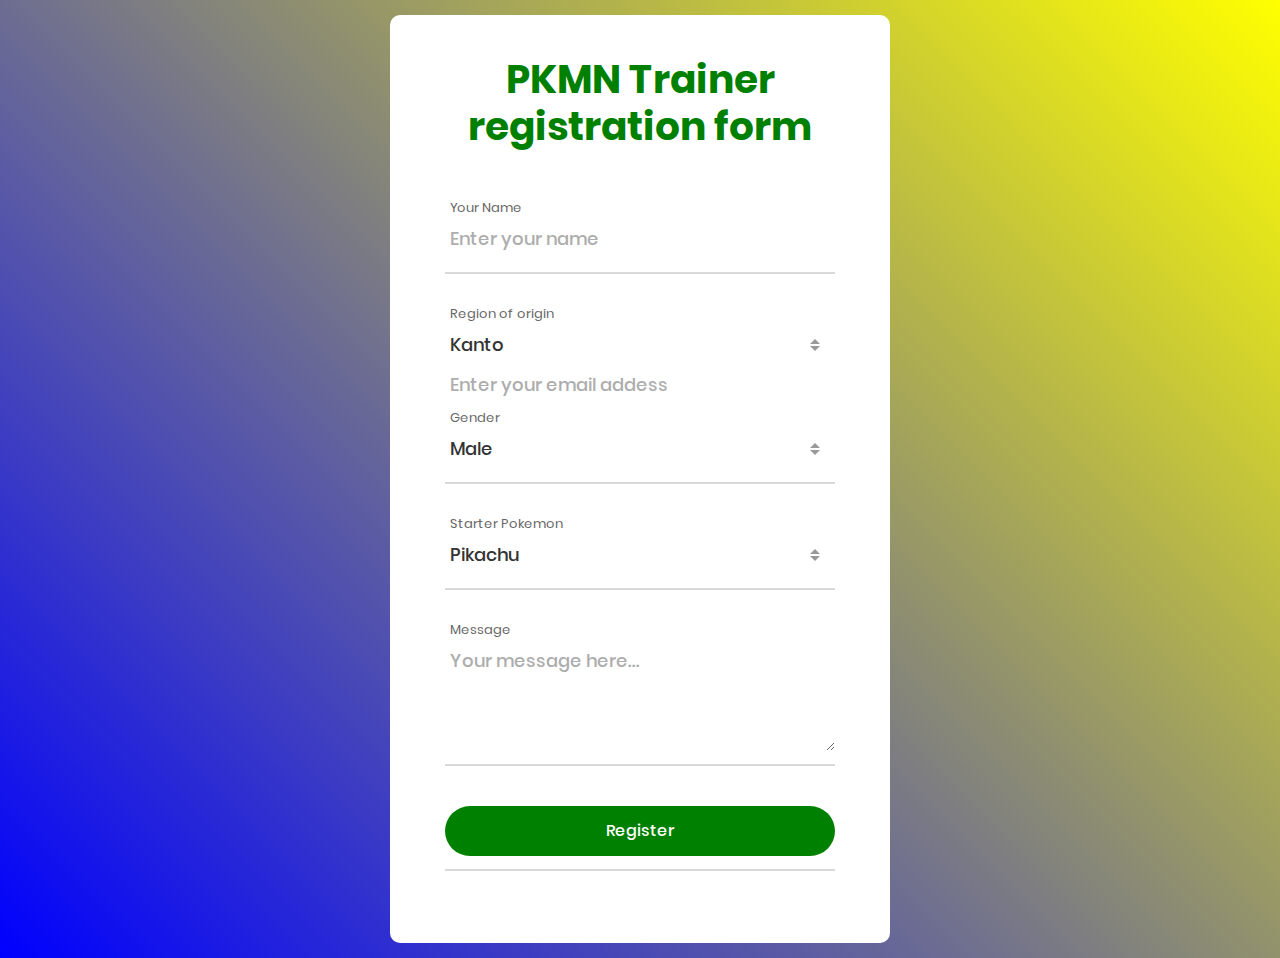
<file: restful/src/main/resources/static/index.html>
<!DOCTYPE html>
<html lang="en">
<head>
	<title>Contact V4</title>
	<meta charset="UTF-8">
	<meta name="viewport" content="width=device-width, initial-scale=1">
<!--===============================================================================================-->
	<link rel="icon" type="image/png" href="images/icons/favicon.ico"/>
<!--===============================================================================================-->
	<link rel="stylesheet" type="text/css" href="vendor/bootstrap/css/bootstrap.min.css">
<!--===============================================================================================-->
	<link rel="stylesheet" type="text/css" href="fonts/font-awesome-4.7.0/css/font-awesome.min.css">
<!--===============================================================================================-->
	<link rel="stylesheet" type="text/css" href="vendor/animate/animate.css">
<!--===============================================================================================-->
	<link rel="stylesheet" type="text/css" href="vendor/css-hamburgers/hamburgers.min.css">
<!--===============================================================================================-->
	<link rel="stylesheet" type="text/css" href="vendor/animsition/css/animsition.min.css">
<!--===============================================================================================-->
	<link rel="stylesheet" type="text/css" href="vendor/select2/select2.min.css">
<!--===============================================================================================-->
	<link rel="stylesheet" type="text/css" href="vendor/daterangepicker/daterangepicker.css">
<!--===============================================================================================-->
	<link rel="stylesheet" type="text/css" href="css/util.css">
	<link rel="stylesheet" type="text/css" href="css/main.css">
<!--===============================================================================================-->
</head>
<body>


	<div class="container-contact100">
		<div class="wrap-contact100">
			<form class="contact100-form validate-form" action ="javascript:callJquery()" id="Pokemontrainerform">
				<span class="contact100-form-title">
					PKMN Trainer registration form
				</span>

				<div class="wrap-input100 validate-input" data-validate="Name is required">
					<span class="label-input100">Your Name</span>
					<input class="input100" type="text" name="name" placeholder="Enter your name" required = true>
					<span class="focus-input100"></span>
				</div>

				<div class="wrap-input100 validate-input" data-validate = "Valid email is required: ex@abc.xyz">
					<span class="label-input100">Region of origin</span>
					<div>
						<select class="selection-2" name="origin">
							<option>Kanto</option>
							<option>Johto</option>
							<option>Hoenn</option>
							<option>Sinnoh</option>
							<option>Alola</option>
							<option>Galar</option>
							
						</select>
					<input class="input100" type="text" name="email" placeholder="Enter your email addess">
					<span class="focus-input100"></span>
				</div>

				<div class="wrap-input100 input100-select">
					<span class="label-input100">Gender</span>
					<div>
						<select class="selection-2" name="gender">
							<option>Male</option>
							<option>Female</option>
							<option>LGBT</option>
						</select>
					</div>
					<span class="focus-input100"></span>
				</div>

				<div class="wrap-input100 input100-select">
					<span class="label-input100">Starter Pokemon</span>
					<div>
						<select class="selection-2" name="starter">
							<option>Pikachu</option>
							<option>Bulbasaur</option>
							<option>Charmander</option>
							<option>Squirtle</option>
							<option>Chikorita</option>
							<option>Cindaquil</option>
							<option>Totodile</option>
							<option>Treeko</option>
							<option>Torchic</option>
							<option>Mudkip</option>
							<option>Piplup</option>
							<option>Turtwig</option>
							<option>Chimchar</option>
							<option>Rowtlet</option>
							<option>Litten</option>
							<option>Poplio</option>
						</select>
					</div>
					<span class="focus-input100"></span>
				</div>

				<div class="wrap-input100 validate-input" >
					<span class="label-input100">Message</span>
					<textarea class="input100" name="message" placeholder="Your message here..."></textarea>
					<span class="focus-input100"></span>
				</div>

				<div class="container-contact100-form-btn">
					<div class="wrap-contact100-form-btn">
						<div class="contact100-form-bgbtn"></div>
						<button class="contact100-form-btn" action = >Register</button>

							
					</div>
				</div>
			</form>
		</div>
	</div>



	<div id="dropDownSelect1"></div>

<!--===============================================================================================-->
	<script src="vendor/jquery/jquery-3.2.1.min.js"></script>
<!--===============================================================================================-->
	<script src="vendor/animsition/js/animsition.min.js"></script>
<!--===============================================================================================-->
	<script src="vendor/bootstrap/js/popper.js"></script>
	<script src="vendor/bootstrap/js/bootstrap.min.js"></script>
<!--===============================================================================================-->
	<script src="vendor/select2/select2.min.js"></script>
	<script>
		$(".selection-2").select2({
			minimumResultsForSearch: 20,
			dropdownParent: $('#dropDownSelect1')
		});
	</script>
	
<!--==============
=================================================================================-->
	<script src="vendor/daterangepicker/moment.min.js"></script>
	<script src="vendor/daterangepicker/daterangepicker.js"></script>
<!--===============================================================================================-->
	<script src="vendor/countdowntime/countdowntime.js"></script>
<!--===============================================================================================-->
	<script src="js/main.js"></script>
		<script src="js/serializejson.js"></script>
	

	<!-- Global site tag (gtag.js) - Google Analytics -->
<script async src="https://www.googletagmanager.com/gtag/js?id=UA-23581568-13"></script>
<script>
  window.dataLayer = window.dataLayer || [];
  function gtag(){dataLayer.push(arguments);}
  gtag('js', new Date());

  gtag('config', 'UA-23581568-13');
</script>

	<script>
	
	
	
	function callJquery(){
		
	$().ready(function(){
	$('form').submit(function(){

	    var obj = $("#Pokemontrainerform").serializeJSON();

	    $.ajax({
	        type: 'POST',
	        url: 'http://localhost:8086/greeting',
	        dataType: 'json',
	        data: JSON.stringify(obj),
	        contentType : 'application/json',
	        success: function(data) {
	            alert(data)
	        }
	    });
	    
	});
	});
	}
	</script>

</body>
</html>
</file>
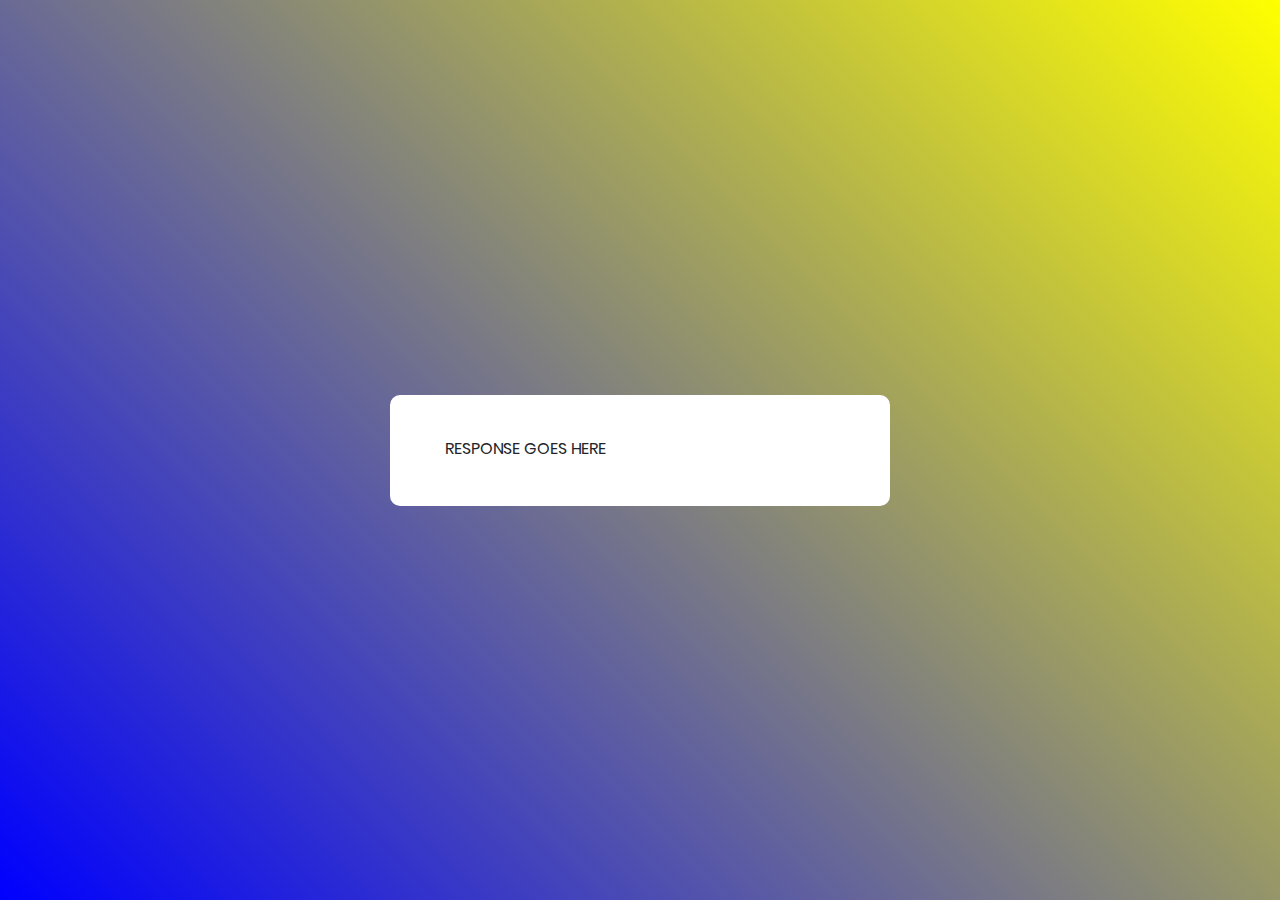
<file: restful/src/main/resources/static/Scheduled.html>
<!DOCTYPE html>
<html lang="en">
<head>
	<title>Contact V4</title>
	<meta charset="UTF-8">
	<meta name="viewport" content="width=device-width, initial-scale=1">
<!--===============================================================================================-->
	<link rel="icon" type="image/png" href="images/icons/favicon.ico"/>
<!--===============================================================================================-->
	<link rel="stylesheet" type="text/css" href="vendor/bootstrap/css/bootstrap.min.css">
<!--===============================================================================================-->
	<link rel="stylesheet" type="text/css" href="fonts/font-awesome-4.7.0/css/font-awesome.min.css">
<!--===============================================================================================-->
	<link rel="stylesheet" type="text/css" href="vendor/animate/animate.css">
<!--===============================================================================================-->
	<link rel="stylesheet" type="text/css" href="vendor/css-hamburgers/hamburgers.min.css">
<!--===============================================================================================-->
	<link rel="stylesheet" type="text/css" href="vendor/animsition/css/animsition.min.css">
<!--===============================================================================================-->
	<link rel="stylesheet" type="text/css" href="vendor/select2/select2.min.css">
<!--===============================================================================================-->
	<link rel="stylesheet" type="text/css" href="vendor/daterangepicker/daterangepicker.css">
<!--===============================================================================================-->
	<link rel="stylesheet" type="text/css" href="css/util.css">
	<link rel="stylesheet" type="text/css" href="css/main.css">
<!--===============================================================================================-->
</head>
<body>


	<div class="container-contact100">
		<div class="wrap-contact100">
			RESPONSE GOES HERE
		</div>
	</div>



	<div id="dropDownSelect1"></div>

<!--===============================================================================================-->
	<script src="vendor/jquery/jquery-3.2.1.min.js"></script>
<!--===============================================================================================-->
	<script src="vendor/animsition/js/animsition.min.js"></script>
<!--===============================================================================================-->
	<script src="vendor/bootstrap/js/popper.js"></script>
	<script src="vendor/bootstrap/js/bootstrap.min.js"></script>
<!--===============================================================================================-->
	<script src="vendor/select2/select2.min.js"></script>
	<script>
		$(".selection-2").select2({
			minimumResultsForSearch: 20,
			dropdownParent: $('#dropDownSelect1')
		});
	</script>
	
<!--==============
=================================================================================-->
	<script src="vendor/daterangepicker/moment.min.js"></script>
	<script src="vendor/daterangepicker/daterangepicker.js"></script>
<!--===============================================================================================-->
	<script src="vendor/countdowntime/countdowntime.js"></script>
<!--===============================================================================================-->
	<script src="js/main.js"></script>
		<script src="js/serializejson.js"></script>
	

	<!-- Global site tag (gtag.js) - Google Analytics -->
<script async src="https://www.googletagmanager.com/gtag/js?id=UA-23581568-13"></script>
<script>
  window.dataLayer = window.dataLayer || [];
  function gtag(){dataLayer.push(arguments);}
  gtag('js', new Date());

  gtag('config', 'UA-23581568-13');
</script>

	<script>
	
	
	
	function callJquery(){
		
	$().ready(function(){
	$('form').submit(function(){

	    var obj = $("#Pokemontrainerform").serializeJSON();

	    $.ajax({
	        type: 'POST',
	        url: 'http://localhost:8086/greeting',
	        dataType: 'json',
	        data: JSON.stringify(obj),
	        contentType : 'application/json',
	        success: function(data) {
	            alert(data)
	        }
	    });
	    
	});
	});
	}
	</script>

</body>
</html>
</file>
<file: restful/src/main/resources/static/vendor/daterangepicker/daterangepicker.css>
.daterangepicker {
  position: absolute;
  color: inherit;
  background-color: #fff;
  border-radius: 4px;
  width: 278px;
  padding: 4px;
  margin-top: 1px;
  top: 100px;
  left: 20px;
  /* Calendars */ }
  .daterangepicker:before, .daterangepicker:after {
    position: absolute;
    display: inline-block;
    border-bottom-color: rgba(0, 0, 0, 0.2);
    content: ''; }
  .daterangepicker:before {
    top: -7px;
    border-right: 7px solid transparent;
    border-left: 7px solid transparent;
    border-bottom: 7px solid #ccc; }
  .daterangepicker:after {
    top: -6px;
    border-right: 6px solid transparent;
    border-bottom: 6px solid #fff;
    border-left: 6px solid transparent; }
  .daterangepicker.opensleft:before {
    right: 9px; }
  .daterangepicker.opensleft:after {
    right: 10px; }
  .daterangepicker.openscenter:before {
    left: 0;
    right: 0;
    width: 0;
    margin-left: auto;
    margin-right: auto; }
  .daterangepicker.openscenter:after {
    left: 0;
    right: 0;
    width: 0;
    margin-left: auto;
    margin-right: auto; }
  .daterangepicker.opensright:before {
    left: 9px; }
  .daterangepicker.opensright:after {
    left: 10px; }
  .daterangepicker.dropup {
    margin-top: -5px; }
    .daterangepicker.dropup:before {
      top: initial;
      bottom: -7px;
      border-bottom: initial;
      border-top: 7px solid #ccc; }
    .daterangepicker.dropup:after {
      top: initial;
      bottom: -6px;
      border-bottom: initial;
      border-top: 6px solid #fff; }
  .daterangepicker.dropdown-menu {
    max-width: none;
    z-index: 3001; }
  .daterangepicker.single .ranges, .daterangepicker.single .calendar {
    float: none; }
  .daterangepicker.show-calendar .calendar {
    display: block; }
  .daterangepicker .calendar {
    display: none;
    max-width: 270px;
    margin: 4px; }
    .daterangepicker .calendar.single .calendar-table {
      border: none; }
    .daterangepicker .calendar th, .daterangepicker .calendar td {
      white-space: nowrap;
      text-align: center;
      min-width: 32px; }
  .daterangepicker .calendar-table {
    border: 1px solid #fff;
    padding: 4px;
    border-radius: 4px;
    background-color: #fff; }
  .daterangepicker table {
    width: 100%;
    margin: 0; }
  .daterangepicker td, .daterangepicker th {
    text-align: center;
    width: 20px;
    height: 20px;
    border-radius: 4px;
    border: 1px solid transparent;
    white-space: nowrap;
    cursor: pointer; }
    .daterangepicker td.available:hover, .daterangepicker th.available:hover {
      background-color: #eee;
      border-color: transparent;
      color: inherit; }
    .daterangepicker td.week, .daterangepicker th.week {
      font-size: 80%;
      color: #ccc; }
  .daterangepicker td.off, .daterangepicker td.off.in-range, .daterangepicker td.off.start-date, .daterangepicker td.off.end-date {
    background-color: #fff;
    border-color: transparent;
    color: #999; }
  .daterangepicker td.in-range {
    background-color: #ebf4f8;
    border-color: transparent;
    color: #000;
    border-radius: 0; }
  .daterangepicker td.start-date {
    border-radius: 4px 0 0 4px; }
  .daterangepicker td.end-date {
    border-radius: 0 4px 4px 0; }
  .daterangepicker td.start-date.end-date {
    border-radius: 4px; }
  .daterangepicker td.active, .daterangepicker td.active:hover {
    background-color: #357ebd;
    border-color: transparent;
    color: #fff; }
  .daterangepicker th.month {
    width: auto; }
  .daterangepicker td.disabled, .daterangepicker option.disabled {
    color: #999;
    cursor: not-allowed;
    text-decoration: line-through; }
  .daterangepicker select.monthselect, .daterangepicker select.yearselect {
    font-size: 12px;
    padding: 1px;
    height: auto;
    margin: 0;
    cursor: default; }
  .daterangepicker select.monthselect {
    margin-right: 2%;
    width: 56%; }
  .daterangepicker select.yearselect {
    width: 40%; }
  .daterangepicker select.hourselect, .daterangepicker select.minuteselect, .daterangepicker select.secondselect, .daterangepicker select.ampmselect {
    width: 50px;
    margin-bottom: 0; }
  .daterangepicker .input-mini {
    border: 1px solid #ccc;
    border-radius: 4px;
    color: #555;
    height: 30px;
    line-height: 30px;
    display: block;
    vertical-align: middle;
    margin: 0 0 5px 0;
    padding: 0 6px 0 28px;
    width: 100%; }
    .daterangepicker .input-mini.active {
      border: 1px solid #08c;
      border-radius: 4px; }
  .daterangepicker .daterangepicker_input {
    position: relative; }
    .daterangepicker .daterangepicker_input i {
      position: absolute;
      left: 8px;
      top: 8px; }
  .daterangepicker.rtl .input-mini {
    padding-right: 28px;
    padding-left: 6px; }
  .daterangepicker.rtl .daterangepicker_input i {
    left: auto;
    right: 8px; }
  .daterangepicker .calendar-time {
    text-align: center;
    margin: 5px auto;
    line-height: 30px;
    position: relative;
    padding-left: 28px; }
    .daterangepicker .calendar-time select.disabled {
      color: #ccc;
      cursor: not-allowed; }

.ranges {
  font-size: 11px;
  float: none;
  margin: 4px;
  text-align: left; }
  .ranges ul {
    list-style: none;
    margin: 0 auto;
    padding: 0;
    width: 100%; }
  .ranges li {
    font-size: 13px;
    background-color: #f5f5f5;
    border: 1px solid #f5f5f5;
    border-radius: 4px;
    color: #08c;
    padding: 3px 12px;
    margin-bottom: 8px;
    cursor: pointer; }
    .ranges li:hover {
      background-color: #08c;
      border: 1px solid #08c;
      color: #fff; }
    .ranges li.active {
      background-color: #08c;
      border: 1px solid #08c;
      color: #fff; }

/*  Larger Screen Styling */
@media (min-width: 564px) {
  .daterangepicker {
    width: auto; }
    .daterangepicker .ranges ul {
      width: 160px; }
    .daterangepicker.single .ranges ul {
      width: 100%; }
    .daterangepicker.single .calendar.left {
      clear: none; }
    .daterangepicker.single.ltr .ranges, .daterangepicker.single.ltr .calendar {
      float: left; }
    .daterangepicker.single.rtl .ranges, .daterangepicker.single.rtl .calendar {
      float: right; }
    .daterangepicker.ltr {
      direction: ltr;
      text-align: left; }
      .daterangepicker.ltr .calendar.left {
        clear: left;
        margin-right: 0; }
        .daterangepicker.ltr .calendar.left .calendar-table {
          border-right: none;
          border-top-right-radius: 0;
          border-bottom-right-radius: 0; }
      .daterangepicker.ltr .calendar.right {
        margin-left: 0; }
        .daterangepicker.ltr .calendar.right .calendar-table {
          border-left: none;
          border-top-left-radius: 0;
          border-bottom-left-radius: 0; }
      .daterangepicker.ltr .left .daterangepicker_input {
        padding-right: 12px; }
      .daterangepicker.ltr .calendar.left .calendar-table {
        padding-right: 12px; }
      .daterangepicker.ltr .ranges, .daterangepicker.ltr .calendar {
        float: left; }
    .daterangepicker.rtl {
      direction: rtl;
      text-align: right; }
      .daterangepicker.rtl .calendar.left {
        clear: right;
        margin-left: 0; }
        .daterangepicker.rtl .calendar.left .calendar-table {
          border-left: none;
          border-top-left-radius: 0;
          border-bottom-left-radius: 0; }
      .daterangepicker.rtl .calendar.right {
        margin-right: 0; }
        .daterangepicker.rtl .calendar.right .calendar-table {
          border-right: none;
          border-top-right-radius: 0;
          border-bottom-right-radius: 0; }
      .daterangepicker.rtl .left .daterangepicker_input {
        padding-left: 12px; }
      .daterangepicker.rtl .calendar.left .calendar-table {
        padding-left: 12px; }
      .daterangepicker.rtl .ranges, .daterangepicker.rtl .calendar {
        text-align: right;
        float: right; } }
@media (min-width: 730px) {
  .daterangepicker .ranges {
    width: auto; }
  .daterangepicker.ltr .ranges {
    float: left; }
  .daterangepicker.rtl .ranges {
    float: right; }
  .daterangepicker .calendar.left {
    clear: none !important; } }
</file>
<file: restful/src/main/resources/static/css/util.css>
/*[ FONT SIZE ]
///////////////////////////////////////////////////////////
*/
.fs-1 {font-size: 1px;}
.fs-2 {font-size: 2px;}
.fs-3 {font-size: 3px;}
.fs-4 {font-size: 4px;}
.fs-5 {font-size: 5px;}
.fs-6 {font-size: 6px;}
.fs-7 {font-size: 7px;}
.fs-8 {font-size: 8px;}
.fs-9 {font-size: 9px;}
.fs-10 {font-size: 10px;}
.fs-11 {font-size: 11px;}
.fs-12 {font-size: 12px;}
.fs-13 {font-size: 13px;}
.fs-14 {font-size: 14px;}
.fs-15 {font-size: 15px;}
.fs-16 {font-size: 16px;}
.fs-17 {font-size: 17px;}
.fs-18 {font-size: 18px;}
.fs-19 {font-size: 19px;}
.fs-20 {font-size: 20px;}
.fs-21 {font-size: 21px;}
.fs-22 {font-size: 22px;}
.fs-23 {font-size: 23px;}
.fs-24 {font-size: 24px;}
.fs-25 {font-size: 25px;}
.fs-26 {font-size: 26px;}
.fs-27 {font-size: 27px;}
.fs-28 {font-size: 28px;}
.fs-29 {font-size: 29px;}
.fs-30 {font-size: 30px;}
.fs-31 {font-size: 31px;}
.fs-32 {font-size: 32px;}
.fs-33 {font-size: 33px;}
.fs-34 {font-size: 34px;}
.fs-35 {font-size: 35px;}
.fs-36 {font-size: 36px;}
.fs-37 {font-size: 37px;}
.fs-38 {font-size: 38px;}
.fs-39 {font-size: 39px;}
.fs-40 {font-size: 40px;}
.fs-41 {font-size: 41px;}
.fs-42 {font-size: 42px;}
.fs-43 {font-size: 43px;}
.fs-44 {font-size: 44px;}
.fs-45 {font-size: 45px;}
.fs-46 {font-size: 46px;}
.fs-47 {font-size: 47px;}
.fs-48 {font-size: 48px;}
.fs-49 {font-size: 49px;}
.fs-50 {font-size: 50px;}
.fs-51 {font-size: 51px;}
.fs-52 {font-size: 52px;}
.fs-53 {font-size: 53px;}
.fs-54 {font-size: 54px;}
.fs-55 {font-size: 55px;}
.fs-56 {font-size: 56px;}
.fs-57 {font-size: 57px;}
.fs-58 {font-size: 58px;}
.fs-59 {font-size: 59px;}
.fs-60 {font-size: 60px;}
.fs-61 {font-size: 61px;}
.fs-62 {font-size: 62px;}
.fs-63 {font-size: 63px;}
.fs-64 {font-size: 64px;}
.fs-65 {font-size: 65px;}
.fs-66 {font-size: 66px;}
.fs-67 {font-size: 67px;}
.fs-68 {font-size: 68px;}
.fs-69 {font-size: 69px;}
.fs-70 {font-size: 70px;}
.fs-71 {font-size: 71px;}
.fs-72 {font-size: 72px;}
.fs-73 {font-size: 73px;}
.fs-74 {font-size: 74px;}
.fs-75 {font-size: 75px;}
.fs-76 {font-size: 76px;}
.fs-77 {font-size: 77px;}
.fs-78 {font-size: 78px;}
.fs-79 {font-size: 79px;}
.fs-80 {font-size: 80px;}
.fs-81 {font-size: 81px;}
.fs-82 {font-size: 82px;}
.fs-83 {font-size: 83px;}
.fs-84 {font-size: 84px;}
.fs-85 {font-size: 85px;}
.fs-86 {font-size: 86px;}
.fs-87 {font-size: 87px;}
.fs-88 {font-size: 88px;}
.fs-89 {font-size: 89px;}
.fs-90 {font-size: 90px;}
.fs-91 {font-size: 91px;}
.fs-92 {font-size: 92px;}
.fs-93 {font-size: 93px;}
.fs-94 {font-size: 94px;}
.fs-95 {font-size: 95px;}
.fs-96 {font-size: 96px;}
.fs-97 {font-size: 97px;}
.fs-98 {font-size: 98px;}
.fs-99 {font-size: 99px;}
.fs-100 {font-size: 100px;}
.fs-101 {font-size: 101px;}
.fs-102 {font-size: 102px;}
.fs-103 {font-size: 103px;}
.fs-104 {font-size: 104px;}
.fs-105 {font-size: 105px;}
.fs-106 {font-size: 106px;}
.fs-107 {font-size: 107px;}
.fs-108 {font-size: 108px;}
.fs-109 {font-size: 109px;}
.fs-110 {font-size: 110px;}
.fs-111 {font-size: 111px;}
.fs-112 {font-size: 112px;}
.fs-113 {font-size: 113px;}
.fs-114 {font-size: 114px;}
.fs-115 {font-size: 115px;}
.fs-116 {font-size: 116px;}
.fs-117 {font-size: 117px;}
.fs-118 {font-size: 118px;}
.fs-119 {font-size: 119px;}
.fs-120 {font-size: 120px;}
.fs-121 {font-size: 121px;}
.fs-122 {font-size: 122px;}
.fs-123 {font-size: 123px;}
.fs-124 {font-size: 124px;}
.fs-125 {font-size: 125px;}
.fs-126 {font-size: 126px;}
.fs-127 {font-size: 127px;}
.fs-128 {font-size: 128px;}
.fs-129 {font-size: 129px;}
.fs-130 {font-size: 130px;}
.fs-131 {font-size: 131px;}
.fs-132 {font-size: 132px;}
.fs-133 {font-size: 133px;}
.fs-134 {font-size: 134px;}
.fs-135 {font-size: 135px;}
.fs-136 {font-size: 136px;}
.fs-137 {font-size: 137px;}
.fs-138 {font-size: 138px;}
.fs-139 {font-size: 139px;}
.fs-140 {font-size: 140px;}
.fs-141 {font-size: 141px;}
.fs-142 {font-size: 142px;}
.fs-143 {font-size: 143px;}
.fs-144 {font-size: 144px;}
.fs-145 {font-size: 145px;}
.fs-146 {font-size: 146px;}
.fs-147 {font-size: 147px;}
.fs-148 {font-size: 148px;}
.fs-149 {font-size: 149px;}
.fs-150 {font-size: 150px;}
.fs-151 {font-size: 151px;}
.fs-152 {font-size: 152px;}
.fs-153 {font-size: 153px;}
.fs-154 {font-size: 154px;}
.fs-155 {font-size: 155px;}
.fs-156 {font-size: 156px;}
.fs-157 {font-size: 157px;}
.fs-158 {font-size: 158px;}
.fs-159 {font-size: 159px;}
.fs-160 {font-size: 160px;}
.fs-161 {font-size: 161px;}
.fs-162 {font-size: 162px;}
.fs-163 {font-size: 163px;}
.fs-164 {font-size: 164px;}
.fs-165 {font-size: 165px;}
.fs-166 {font-size: 166px;}
.fs-167 {font-size: 167px;}
.fs-168 {font-size: 168px;}
.fs-169 {font-size: 169px;}
.fs-170 {font-size: 170px;}
.fs-171 {font-size: 171px;}
.fs-172 {font-size: 172px;}
.fs-173 {font-size: 173px;}
.fs-174 {font-size: 174px;}
.fs-175 {font-size: 175px;}
.fs-176 {font-size: 176px;}
.fs-177 {font-size: 177px;}
.fs-178 {font-size: 178px;}
.fs-179 {font-size: 179px;}
.fs-180 {font-size: 180px;}
.fs-181 {font-size: 181px;}
.fs-182 {font-size: 182px;}
.fs-183 {font-size: 183px;}
.fs-184 {font-size: 184px;}
.fs-185 {font-size: 185px;}
.fs-186 {font-size: 186px;}
.fs-187 {font-size: 187px;}
.fs-188 {font-size: 188px;}
.fs-189 {font-size: 189px;}
.fs-190 {font-size: 190px;}
.fs-191 {font-size: 191px;}
.fs-192 {font-size: 192px;}
.fs-193 {font-size: 193px;}
.fs-194 {font-size: 194px;}
.fs-195 {font-size: 195px;}
.fs-196 {font-size: 196px;}
.fs-197 {font-size: 197px;}
.fs-198 {font-size: 198px;}
.fs-199 {font-size: 199px;}
.fs-200 {font-size: 200px;}

/*[ PADDING ]
///////////////////////////////////////////////////////////
*/
.p-t-0 {padding-top: 0px;}
.p-t-1 {padding-top: 1px;}
.p-t-2 {padding-top: 2px;}
.p-t-3 {padding-top: 3px;}
.p-t-4 {padding-top: 4px;}
.p-t-5 {padding-top: 5px;}
.p-t-6 {padding-top: 6px;}
.p-t-7 {padding-top: 7px;}
.p-t-8 {padding-top: 8px;}
.p-t-9 {padding-top: 9px;}
.p-t-10 {padding-top: 10px;}
.p-t-11 {padding-top: 11px;}
.p-t-12 {padding-top: 12px;}
.p-t-13 {padding-top: 13px;}
.p-t-14 {padding-top: 14px;}
.p-t-15 {padding-top: 15px;}
.p-t-16 {padding-top: 16px;}
.p-t-17 {padding-top: 17px;}
.p-t-18 {padding-top: 18px;}
.p-t-19 {padding-top: 19px;}
.p-t-20 {padding-top: 20px;}
.p-t-21 {padding-top: 21px;}
.p-t-22 {padding-top: 22px;}
.p-t-23 {padding-top: 23px;}
.p-t-24 {padding-top: 24px;}
.p-t-25 {padding-top: 25px;}
.p-t-26 {padding-top: 26px;}
.p-t-27 {padding-top: 27px;}
.p-t-28 {padding-top: 28px;}
.p-t-29 {padding-top: 29px;}
.p-t-30 {padding-top: 30px;}
.p-t-31 {padding-top: 31px;}
.p-t-32 {padding-top: 32px;}
.p-t-33 {padding-top: 33px;}
.p-t-34 {padding-top: 34px;}
.p-t-35 {padding-top: 35px;}
.p-t-36 {padding-top: 36px;}
.p-t-37 {padding-top: 37px;}
.p-t-38 {padding-top: 38px;}
.p-t-39 {padding-top: 39px;}
.p-t-40 {padding-top: 40px;}
.p-t-41 {padding-top: 41px;}
.p-t-42 {padding-top: 42px;}
.p-t-43 {padding-top: 43px;}
.p-t-44 {padding-top: 44px;}
.p-t-45 {padding-top: 45px;}
.p-t-46 {padding-top: 46px;}
.p-t-47 {padding-top: 47px;}
.p-t-48 {padding-top: 48px;}
.p-t-49 {padding-top: 49px;}
.p-t-50 {padding-top: 50px;}
.p-t-51 {padding-top: 51px;}
.p-t-52 {padding-top: 52px;}
.p-t-53 {padding-top: 53px;}
.p-t-54 {padding-top: 54px;}
.p-t-55 {padding-top: 55px;}
.p-t-56 {padding-top: 56px;}
.p-t-57 {padding-top: 57px;}
.p-t-58 {padding-top: 58px;}
.p-t-59 {padding-top: 59px;}
.p-t-60 {padding-top: 60px;}
.p-t-61 {padding-top: 61px;}
.p-t-62 {padding-top: 62px;}
.p-t-63 {padding-top: 63px;}
.p-t-64 {padding-top: 64px;}
.p-t-65 {padding-top: 65px;}
.p-t-66 {padding-top: 66px;}
.p-t-67 {padding-top: 67px;}
.p-t-68 {padding-top: 68px;}
.p-t-69 {padding-top: 69px;}
.p-t-70 {padding-top: 70px;}
.p-t-71 {padding-top: 71px;}
.p-t-72 {padding-top: 72px;}
.p-t-73 {padding-top: 73px;}
.p-t-74 {padding-top: 74px;}
.p-t-75 {padding-top: 75px;}
.p-t-76 {padding-top: 76px;}
.p-t-77 {padding-top: 77px;}
.p-t-78 {padding-top: 78px;}
.p-t-79 {padding-top: 79px;}
.p-t-80 {padding-top: 80px;}
.p-t-81 {padding-top: 81px;}
.p-t-82 {padding-top: 82px;}
.p-t-83 {padding-top: 83px;}
.p-t-84 {padding-top: 84px;}
.p-t-85 {padding-top: 85px;}
.p-t-86 {padding-top: 86px;}
.p-t-87 {padding-top: 87px;}
.p-t-88 {padding-top: 88px;}
.p-t-89 {padding-top: 89px;}
.p-t-90 {padding-top: 90px;}
.p-t-91 {padding-top: 91px;}
.p-t-92 {padding-top: 92px;}
.p-t-93 {padding-top: 93px;}
.p-t-94 {padding-top: 94px;}
.p-t-95 {padding-top: 95px;}
.p-t-96 {padding-top: 96px;}
.p-t-97 {padding-top: 97px;}
.p-t-98 {padding-top: 98px;}
.p-t-99 {padding-top: 99px;}
.p-t-100 {padding-top: 100px;}
.p-t-101 {padding-top: 101px;}
.p-t-102 {padding-top: 102px;}
.p-t-103 {padding-top: 103px;}
.p-t-104 {padding-top: 104px;}
.p-t-105 {padding-top: 105px;}
.p-t-106 {padding-top: 106px;}
.p-t-107 {padding-top: 107px;}
.p-t-108 {padding-top: 108px;}
.p-t-109 {padding-top: 109px;}
.p-t-110 {padding-top: 110px;}
.p-t-111 {padding-top: 111px;}
.p-t-112 {padding-top: 112px;}
.p-t-113 {padding-top: 113px;}
.p-t-114 {padding-top: 114px;}
.p-t-115 {padding-top: 115px;}
.p-t-116 {padding-top: 116px;}
.p-t-117 {padding-top: 117px;}
.p-t-118 {padding-top: 118px;}
.p-t-119 {padding-top: 119px;}
.p-t-120 {padding-top: 120px;}
.p-t-121 {padding-top: 121px;}
.p-t-122 {padding-top: 122px;}
.p-t-123 {padding-top: 123px;}
.p-t-124 {padding-top: 124px;}
.p-t-125 {padding-top: 125px;}
.p-t-126 {padding-top: 126px;}
.p-t-127 {padding-top: 127px;}
.p-t-128 {padding-top: 128px;}
.p-t-129 {padding-top: 129px;}
.p-t-130 {padding-top: 130px;}
.p-t-131 {padding-top: 131px;}
.p-t-132 {padding-top: 132px;}
.p-t-133 {padding-top: 133px;}
.p-t-134 {padding-top: 134px;}
.p-t-135 {padding-top: 135px;}
.p-t-136 {padding-top: 136px;}
.p-t-137 {padding-top: 137px;}
.p-t-138 {padding-top: 138px;}
.p-t-139 {padding-top: 139px;}
.p-t-140 {padding-top: 140px;}
.p-t-141 {padding-top: 141px;}
.p-t-142 {padding-top: 142px;}
.p-t-143 {padding-top: 143px;}
.p-t-144 {padding-top: 144px;}
.p-t-145 {padding-top: 145px;}
.p-t-146 {padding-top: 146px;}
.p-t-147 {padding-top: 147px;}
.p-t-148 {padding-top: 148px;}
.p-t-149 {padding-top: 149px;}
.p-t-150 {padding-top: 150px;}
.p-t-151 {padding-top: 151px;}
.p-t-152 {padding-top: 152px;}
.p-t-153 {padding-top: 153px;}
.p-t-154 {padding-top: 154px;}
.p-t-155 {padding-top: 155px;}
.p-t-156 {padding-top: 156px;}
.p-t-157 {padding-top: 157px;}
.p-t-158 {padding-top: 158px;}
.p-t-159 {padding-top: 159px;}
.p-t-160 {padding-top: 160px;}
.p-t-161 {padding-top: 161px;}
.p-t-162 {padding-top: 162px;}
.p-t-163 {padding-top: 163px;}
.p-t-164 {padding-top: 164px;}
.p-t-165 {padding-top: 165px;}
.p-t-166 {padding-top: 166px;}
.p-t-167 {padding-top: 167px;}
.p-t-168 {padding-top: 168px;}
.p-t-169 {padding-top: 169px;}
.p-t-170 {padding-top: 170px;}
.p-t-171 {padding-top: 171px;}
.p-t-172 {padding-top: 172px;}
.p-t-173 {padding-top: 173px;}
.p-t-174 {padding-top: 174px;}
.p-t-175 {padding-top: 175px;}
.p-t-176 {padding-top: 176px;}
.p-t-177 {padding-top: 177px;}
.p-t-178 {padding-top: 178px;}
.p-t-179 {padding-top: 179px;}
.p-t-180 {padding-top: 180px;}
.p-t-181 {padding-top: 181px;}
.p-t-182 {padding-top: 182px;}
.p-t-183 {padding-top: 183px;}
.p-t-184 {padding-top: 184px;}
.p-t-185 {padding-top: 185px;}
.p-t-186 {padding-top: 186px;}
.p-t-187 {padding-top: 187px;}
.p-t-188 {padding-top: 188px;}
.p-t-189 {padding-top: 189px;}
.p-t-190 {padding-top: 190px;}
.p-t-191 {padding-top: 191px;}
.p-t-192 {padding-top: 192px;}
.p-t-193 {padding-top: 193px;}
.p-t-194 {padding-top: 194px;}
.p-t-195 {padding-top: 195px;}
.p-t-196 {padding-top: 196px;}
.p-t-197 {padding-top: 197px;}
.p-t-198 {padding-top: 198px;}
.p-t-199 {padding-top: 199px;}
.p-t-200 {padding-top: 200px;}
.p-t-201 {padding-top: 201px;}
.p-t-202 {padding-top: 202px;}
.p-t-203 {padding-top: 203px;}
.p-t-204 {padding-top: 204px;}
.p-t-205 {padding-top: 205px;}
.p-t-206 {padding-top: 206px;}
.p-t-207 {padding-top: 207px;}
.p-t-208 {padding-top: 208px;}
.p-t-209 {padding-top: 209px;}
.p-t-210 {padding-top: 210px;}
.p-t-211 {padding-top: 211px;}
.p-t-212 {padding-top: 212px;}
.p-t-213 {padding-top: 213px;}
.p-t-214 {padding-top: 214px;}
.p-t-215 {padding-top: 215px;}
.p-t-216 {padding-top: 216px;}
.p-t-217 {padding-top: 217px;}
.p-t-218 {padding-top: 218px;}
.p-t-219 {padding-top: 219px;}
.p-t-220 {padding-top: 220px;}
.p-t-221 {padding-top: 221px;}
.p-t-222 {padding-top: 222px;}
.p-t-223 {padding-top: 223px;}
.p-t-224 {padding-top: 224px;}
.p-t-225 {padding-top: 225px;}
.p-t-226 {padding-top: 226px;}
.p-t-227 {padding-top: 227px;}
.p-t-228 {padding-top: 228px;}
.p-t-229 {padding-top: 229px;}
.p-t-230 {padding-top: 230px;}
.p-t-231 {padding-top: 231px;}
.p-t-232 {padding-top: 232px;}
.p-t-233 {padding-top: 233px;}
.p-t-234 {padding-top: 234px;}
.p-t-235 {padding-top: 235px;}
.p-t-236 {padding-top: 236px;}
.p-t-237 {padding-top: 237px;}
.p-t-238 {padding-top: 238px;}
.p-t-239 {padding-top: 239px;}
.p-t-240 {padding-top: 240px;}
.p-t-241 {padding-top: 241px;}
.p-t-242 {padding-top: 242px;}
.p-t-243 {padding-top: 243px;}
.p-t-244 {padding-top: 244px;}
.p-t-245 {padding-top: 245px;}
.p-t-246 {padding-top: 246px;}
.p-t-247 {padding-top: 247px;}
.p-t-248 {padding-top: 248px;}
.p-t-249 {padding-top: 249px;}
.p-t-250 {padding-top: 250px;}
.p-b-0 {padding-bottom: 0px;}
.p-b-1 {padding-bottom: 1px;}
.p-b-2 {padding-bottom: 2px;}
.p-b-3 {padding-bottom: 3px;}
.p-b-4 {padding-bottom: 4px;}
.p-b-5 {padding-bottom: 5px;}
.p-b-6 {padding-bottom: 6px;}
.p-b-7 {padding-bottom: 7px;}
.p-b-8 {padding-bottom: 8px;}
.p-b-9 {padding-bottom: 9px;}
.p-b-10 {padding-bottom: 10px;}
.p-b-11 {padding-bottom: 11px;}
.p-b-12 {padding-bottom: 12px;}
.p-b-13 {padding-bottom: 13px;}
.p-b-14 {padding-bottom: 14px;}
.p-b-15 {padding-bottom: 15px;}
.p-b-16 {padding-bottom: 16px;}
.p-b-17 {padding-bottom: 17px;}
.p-b-18 {padding-bottom: 18px;}
.p-b-19 {padding-bottom: 19px;}
.p-b-20 {padding-bottom: 20px;}
.p-b-21 {padding-bottom: 21px;}
.p-b-22 {padding-bottom: 22px;}
.p-b-23 {padding-bottom: 23px;}
.p-b-24 {padding-bottom: 24px;}
.p-b-25 {padding-bottom: 25px;}
.p-b-26 {padding-bottom: 26px;}
.p-b-27 {padding-bottom: 27px;}
.p-b-28 {padding-bottom: 28px;}
.p-b-29 {padding-bottom: 29px;}
.p-b-30 {padding-bottom: 30px;}
.p-b-31 {padding-bottom: 31px;}
.p-b-32 {padding-bottom: 32px;}
.p-b-33 {padding-bottom: 33px;}
.p-b-34 {padding-bottom: 34px;}
.p-b-35 {padding-bottom: 35px;}
.p-b-36 {padding-bottom: 36px;}
.p-b-37 {padding-bottom: 37px;}
.p-b-38 {padding-bottom: 38px;}
.p-b-39 {padding-bottom: 39px;}
.p-b-40 {padding-bottom: 40px;}
.p-b-41 {padding-bottom: 41px;}
.p-b-42 {padding-bottom: 42px;}
.p-b-43 {padding-bottom: 43px;}
.p-b-44 {padding-bottom: 44px;}
.p-b-45 {padding-bottom: 45px;}
.p-b-46 {padding-bottom: 46px;}
.p-b-47 {padding-bottom: 47px;}
.p-b-48 {padding-bottom: 48px;}
.p-b-49 {padding-bottom: 49px;}
.p-b-50 {padding-bottom: 50px;}
.p-b-51 {padding-bottom: 51px;}
.p-b-52 {padding-bottom: 52px;}
.p-b-53 {padding-bottom: 53px;}
.p-b-54 {padding-bottom: 54px;}
.p-b-55 {padding-bottom: 55px;}
.p-b-56 {padding-bottom: 56px;}
.p-b-57 {padding-bottom: 57px;}
.p-b-58 {padding-bottom: 58px;}
.p-b-59 {padding-bottom: 59px;}
.p-b-60 {padding-bottom: 60px;}
.p-b-61 {padding-bottom: 61px;}
.p-b-62 {padding-bottom: 62px;}
.p-b-63 {padding-bottom: 63px;}
.p-b-64 {padding-bottom: 64px;}
.p-b-65 {padding-bottom: 65px;}
.p-b-66 {padding-bottom: 66px;}
.p-b-67 {padding-bottom: 67px;}
.p-b-68 {padding-bottom: 68px;}
.p-b-69 {padding-bottom: 69px;}
.p-b-70 {padding-bottom: 70px;}
.p-b-71 {padding-bottom: 71px;}
.p-b-72 {padding-bottom: 72px;}
.p-b-73 {padding-bottom: 73px;}
.p-b-74 {padding-bottom: 74px;}
.p-b-75 {padding-bottom: 75px;}
.p-b-76 {padding-bottom: 76px;}
.p-b-77 {padding-bottom: 77px;}
.p-b-78 {padding-bottom: 78px;}
.p-b-79 {padding-bottom: 79px;}
.p-b-80 {padding-bottom: 80px;}
.p-b-81 {padding-bottom: 81px;}
.p-b-82 {padding-bottom: 82px;}
.p-b-83 {padding-bottom: 83px;}
.p-b-84 {padding-bottom: 84px;}
.p-b-85 {padding-bottom: 85px;}
.p-b-86 {padding-bottom: 86px;}
.p-b-87 {padding-bottom: 87px;}
.p-b-88 {padding-bottom: 88px;}
.p-b-89 {padding-bottom: 89px;}
.p-b-90 {padding-bottom: 90px;}
.p-b-91 {padding-bottom: 91px;}
.p-b-92 {padding-bottom: 92px;}
.p-b-93 {padding-bottom: 93px;}
.p-b-94 {padding-bottom: 94px;}
.p-b-95 {padding-bottom: 95px;}
.p-b-96 {padding-bottom: 96px;}
.p-b-97 {padding-bottom: 97px;}
.p-b-98 {padding-bottom: 98px;}
.p-b-99 {padding-bottom: 99px;}
.p-b-100 {padding-bottom: 100px;}
.p-b-101 {padding-bottom: 101px;}
.p-b-102 {padding-bottom: 102px;}
.p-b-103 {padding-bottom: 103px;}
.p-b-104 {padding-bottom: 104px;}
.p-b-105 {padding-bottom: 105px;}
.p-b-106 {padding-bottom: 106px;}
.p-b-107 {padding-bottom: 107px;}
.p-b-108 {padding-bottom: 108px;}
.p-b-109 {padding-bottom: 109px;}
.p-b-110 {padding-bottom: 110px;}
.p-b-111 {padding-bottom: 111px;}
.p-b-112 {padding-bottom: 112px;}
.p-b-113 {padding-bottom: 113px;}
.p-b-114 {padding-bottom: 114px;}
.p-b-115 {padding-bottom: 115px;}
.p-b-116 {padding-bottom: 116px;}
.p-b-117 {padding-bottom: 117px;}
.p-b-118 {padding-bottom: 118px;}
.p-b-119 {padding-bottom: 119px;}
.p-b-120 {padding-bottom: 120px;}
.p-b-121 {padding-bottom: 121px;}
.p-b-122 {padding-bottom: 122px;}
.p-b-123 {padding-bottom: 123px;}
.p-b-124 {padding-bottom: 124px;}
.p-b-125 {padding-bottom: 125px;}
.p-b-126 {padding-bottom: 126px;}
.p-b-127 {padding-bottom: 127px;}
.p-b-128 {padding-bottom: 128px;}
.p-b-129 {padding-bottom: 129px;}
.p-b-130 {padding-bottom: 130px;}
.p-b-131 {padding-bottom: 131px;}
.p-b-132 {padding-bottom: 132px;}
.p-b-133 {padding-bottom: 133px;}
.p-b-134 {padding-bottom: 134px;}
.p-b-135 {padding-bottom: 135px;}
.p-b-136 {padding-bottom: 136px;}
.p-b-137 {padding-bottom: 137px;}
.p-b-138 {padding-bottom: 138px;}
.p-b-139 {padding-bottom: 139px;}
.p-b-140 {padding-bottom: 140px;}
.p-b-141 {padding-bottom: 141px;}
.p-b-142 {padding-bottom: 142px;}
.p-b-143 {padding-bottom: 143px;}
.p-b-144 {padding-bottom: 144px;}
.p-b-145 {padding-bottom: 145px;}
.p-b-146 {padding-bottom: 146px;}
.p-b-147 {padding-bottom: 147px;}
.p-b-148 {padding-bottom: 148px;}
.p-b-149 {padding-bottom: 149px;}
.p-b-150 {padding-bottom: 150px;}
.p-b-151 {padding-bottom: 151px;}
.p-b-152 {padding-bottom: 152px;}
.p-b-153 {padding-bottom: 153px;}
.p-b-154 {padding-bottom: 154px;}
.p-b-155 {padding-bottom: 155px;}
.p-b-156 {padding-bottom: 156px;}
.p-b-157 {padding-bottom: 157px;}
.p-b-158 {padding-bottom: 158px;}
.p-b-159 {padding-bottom: 159px;}
.p-b-160 {padding-bottom: 160px;}
.p-b-161 {padding-bottom: 161px;}
.p-b-162 {padding-bottom: 162px;}
.p-b-163 {padding-bottom: 163px;}
.p-b-164 {padding-bottom: 164px;}
.p-b-165 {padding-bottom: 165px;}
.p-b-166 {padding-bottom: 166px;}
.p-b-167 {padding-bottom: 167px;}
.p-b-168 {padding-bottom: 168px;}
.p-b-169 {padding-bottom: 169px;}
.p-b-170 {padding-bottom: 170px;}
.p-b-171 {padding-bottom: 171px;}
.p-b-172 {padding-bottom: 172px;}
.p-b-173 {padding-bottom: 173px;}
.p-b-174 {padding-bottom: 174px;}
.p-b-175 {padding-bottom: 175px;}
.p-b-176 {padding-bottom: 176px;}
.p-b-177 {padding-bottom: 177px;}
.p-b-178 {padding-bottom: 178px;}
.p-b-179 {padding-bottom: 179px;}
.p-b-180 {padding-bottom: 180px;}
.p-b-181 {padding-bottom: 181px;}
.p-b-182 {padding-bottom: 182px;}
.p-b-183 {padding-bottom: 183px;}
.p-b-184 {padding-bottom: 184px;}
.p-b-185 {padding-bottom: 185px;}
.p-b-186 {padding-bottom: 186px;}
.p-b-187 {padding-bottom: 187px;}
.p-b-188 {padding-bottom: 188px;}
.p-b-189 {padding-bottom: 189px;}
.p-b-190 {padding-bottom: 190px;}
.p-b-191 {padding-bottom: 191px;}
.p-b-192 {padding-bottom: 192px;}
.p-b-193 {padding-bottom: 193px;}
.p-b-194 {padding-bottom: 194px;}
.p-b-195 {padding-bottom: 195px;}
.p-b-196 {padding-bottom: 196px;}
.p-b-197 {padding-bottom: 197px;}
.p-b-198 {padding-bottom: 198px;}
.p-b-199 {padding-bottom: 199px;}
.p-b-200 {padding-bottom: 200px;}
.p-b-201 {padding-bottom: 201px;}
.p-b-202 {padding-bottom: 202px;}
.p-b-203 {padding-bottom: 203px;}
.p-b-204 {padding-bottom: 204px;}
.p-b-205 {padding-bottom: 205px;}
.p-b-206 {padding-bottom: 206px;}
.p-b-207 {padding-bottom: 207px;}
.p-b-208 {padding-bottom: 208px;}
.p-b-209 {padding-bottom: 209px;}
.p-b-210 {padding-bottom: 210px;}
.p-b-211 {padding-bottom: 211px;}
.p-b-212 {padding-bottom: 212px;}
.p-b-213 {padding-bottom: 213px;}
.p-b-214 {padding-bottom: 214px;}
.p-b-215 {padding-bottom: 215px;}
.p-b-216 {padding-bottom: 216px;}
.p-b-217 {padding-bottom: 217px;}
.p-b-218 {padding-bottom: 218px;}
.p-b-219 {padding-bottom: 219px;}
.p-b-220 {padding-bottom: 220px;}
.p-b-221 {padding-bottom: 221px;}
.p-b-222 {padding-bottom: 222px;}
.p-b-223 {padding-bottom: 223px;}
.p-b-224 {padding-bottom: 224px;}
.p-b-225 {padding-bottom: 225px;}
.p-b-226 {padding-bottom: 226px;}
.p-b-227 {padding-bottom: 227px;}
.p-b-228 {padding-bottom: 228px;}
.p-b-229 {padding-bottom: 229px;}
.p-b-230 {padding-bottom: 230px;}
.p-b-231 {padding-bottom: 231px;}
.p-b-232 {padding-bottom: 232px;}
.p-b-233 {padding-bottom: 233px;}
.p-b-234 {padding-bottom: 234px;}
.p-b-235 {padding-bottom: 235px;}
.p-b-236 {padding-bottom: 236px;}
.p-b-237 {padding-bottom: 237px;}
.p-b-238 {padding-bottom: 238px;}
.p-b-239 {padding-bottom: 239px;}
.p-b-240 {padding-bottom: 240px;}
.p-b-241 {padding-bottom: 241px;}
.p-b-242 {padding-bottom: 242px;}
.p-b-243 {padding-bottom: 243px;}
.p-b-244 {padding-bottom: 244px;}
.p-b-245 {padding-bottom: 245px;}
.p-b-246 {padding-bottom: 246px;}
.p-b-247 {padding-bottom: 247px;}
.p-b-248 {padding-bottom: 248px;}
.p-b-249 {padding-bottom: 249px;}
.p-b-250 {padding-bottom: 250px;}
.p-l-0 {padding-left: 0px;}
.p-l-1 {padding-left: 1px;}
.p-l-2 {padding-left: 2px;}
.p-l-3 {padding-left: 3px;}
.p-l-4 {padding-left: 4px;}
.p-l-5 {padding-left: 5px;}
.p-l-6 {padding-left: 6px;}
.p-l-7 {padding-left: 7px;}
.p-l-8 {padding-left: 8px;}
.p-l-9 {padding-left: 9px;}
.p-l-10 {padding-left: 10px;}
.p-l-11 {padding-left: 11px;}
.p-l-12 {padding-left: 12px;}
.p-l-13 {padding-left: 13px;}
.p-l-14 {padding-left: 14px;}
.p-l-15 {padding-left: 15px;}
.p-l-16 {padding-left: 16px;}
.p-l-17 {padding-left: 17px;}
.p-l-18 {padding-left: 18px;}
.p-l-19 {padding-left: 19px;}
.p-l-20 {padding-left: 20px;}
.p-l-21 {padding-left: 21px;}
.p-l-22 {padding-left: 22px;}
.p-l-23 {padding-left: 23px;}
.p-l-24 {padding-left: 24px;}
.p-l-25 {padding-left: 25px;}
.p-l-26 {padding-left: 26px;}
.p-l-27 {padding-left: 27px;}
.p-l-28 {padding-left: 28px;}
.p-l-29 {padding-left: 29px;}
.p-l-30 {padding-left: 30px;}
.p-l-31 {padding-left: 31px;}
.p-l-32 {padding-left: 32px;}
.p-l-33 {padding-left: 33px;}
.p-l-34 {padding-left: 34px;}
.p-l-35 {padding-left: 35px;}
.p-l-36 {padding-left: 36px;}
.p-l-37 {padding-left: 37px;}
.p-l-38 {padding-left: 38px;}
.p-l-39 {padding-left: 39px;}
.p-l-40 {padding-left: 40px;}
.p-l-41 {padding-left: 41px;}
.p-l-42 {padding-left: 42px;}
.p-l-43 {padding-left: 43px;}
.p-l-44 {padding-left: 44px;}
.p-l-45 {padding-left: 45px;}
.p-l-46 {padding-left: 46px;}
.p-l-47 {padding-left: 47px;}
.p-l-48 {padding-left: 48px;}
.p-l-49 {padding-left: 49px;}
.p-l-50 {padding-left: 50px;}
.p-l-51 {padding-left: 51px;}
.p-l-52 {padding-left: 52px;}
.p-l-53 {padding-left: 53px;}
.p-l-54 {padding-left: 54px;}
.p-l-55 {padding-left: 55px;}
.p-l-56 {padding-left: 56px;}
.p-l-57 {padding-left: 57px;}
.p-l-58 {padding-left: 58px;}
.p-l-59 {padding-left: 59px;}
.p-l-60 {padding-left: 60px;}
.p-l-61 {padding-left: 61px;}
.p-l-62 {padding-left: 62px;}
.p-l-63 {padding-left: 63px;}
.p-l-64 {padding-left: 64px;}
.p-l-65 {padding-left: 65px;}
.p-l-66 {padding-left: 66px;}
.p-l-67 {padding-left: 67px;}
.p-l-68 {padding-left: 68px;}
.p-l-69 {padding-left: 69px;}
.p-l-70 {padding-left: 70px;}
.p-l-71 {padding-left: 71px;}
.p-l-72 {padding-left: 72px;}
.p-l-73 {padding-left: 73px;}
.p-l-74 {padding-left: 74px;}
.p-l-75 {padding-left: 75px;}
.p-l-76 {padding-left: 76px;}
.p-l-77 {padding-left: 77px;}
.p-l-78 {padding-left: 78px;}
.p-l-79 {padding-left: 79px;}
.p-l-80 {padding-left: 80px;}
.p-l-81 {padding-left: 81px;}
.p-l-82 {padding-left: 82px;}
.p-l-83 {padding-left: 83px;}
.p-l-84 {padding-left: 84px;}
.p-l-85 {padding-left: 85px;}
.p-l-86 {padding-left: 86px;}
.p-l-87 {padding-left: 87px;}
.p-l-88 {padding-left: 88px;}
.p-l-89 {padding-left: 89px;}
.p-l-90 {padding-left: 90px;}
.p-l-91 {padding-left: 91px;}
.p-l-92 {padding-left: 92px;}
.p-l-93 {padding-left: 93px;}
.p-l-94 {padding-left: 94px;}
.p-l-95 {padding-left: 95px;}
.p-l-96 {padding-left: 96px;}
.p-l-97 {padding-left: 97px;}
.p-l-98 {padding-left: 98px;}
.p-l-99 {padding-left: 99px;}
.p-l-100 {padding-left: 100px;}
.p-l-101 {padding-left: 101px;}
.p-l-102 {padding-left: 102px;}
.p-l-103 {padding-left: 103px;}
.p-l-104 {padding-left: 104px;}
.p-l-105 {padding-left: 105px;}
.p-l-106 {padding-left: 106px;}
.p-l-107 {padding-left: 107px;}
.p-l-108 {padding-left: 108px;}
.p-l-109 {padding-left: 109px;}
.p-l-110 {padding-left: 110px;}
.p-l-111 {padding-left: 111px;}
.p-l-112 {padding-left: 112px;}
.p-l-113 {padding-left: 113px;}
.p-l-114 {padding-left: 114px;}
.p-l-115 {padding-left: 115px;}
.p-l-116 {padding-left: 116px;}
.p-l-117 {padding-left: 117px;}
.p-l-118 {padding-left: 118px;}
.p-l-119 {padding-left: 119px;}
.p-l-120 {padding-left: 120px;}
.p-l-121 {padding-left: 121px;}
.p-l-122 {padding-left: 122px;}
.p-l-123 {padding-left: 123px;}
.p-l-124 {padding-left: 124px;}
.p-l-125 {padding-left: 125px;}
.p-l-126 {padding-left: 126px;}
.p-l-127 {padding-left: 127px;}
.p-l-128 {padding-left: 128px;}
.p-l-129 {padding-left: 129px;}
.p-l-130 {padding-left: 130px;}
.p-l-131 {padding-left: 131px;}
.p-l-132 {padding-left: 132px;}
.p-l-133 {padding-left: 133px;}
.p-l-134 {padding-left: 134px;}
.p-l-135 {padding-left: 135px;}
.p-l-136 {padding-left: 136px;}
.p-l-137 {padding-left: 137px;}
.p-l-138 {padding-left: 138px;}
.p-l-139 {padding-left: 139px;}
.p-l-140 {padding-left: 140px;}
.p-l-141 {padding-left: 141px;}
.p-l-142 {padding-left: 142px;}
.p-l-143 {padding-left: 143px;}
.p-l-144 {padding-left: 144px;}
.p-l-145 {padding-left: 145px;}
.p-l-146 {padding-left: 146px;}
.p-l-147 {padding-left: 147px;}
.p-l-148 {padding-left: 148px;}
.p-l-149 {padding-left: 149px;}
.p-l-150 {padding-left: 150px;}
.p-l-151 {padding-left: 151px;}
.p-l-152 {padding-left: 152px;}
.p-l-153 {padding-left: 153px;}
.p-l-154 {padding-left: 154px;}
.p-l-155 {padding-left: 155px;}
.p-l-156 {padding-left: 156px;}
.p-l-157 {padding-left: 157px;}
.p-l-158 {padding-left: 158px;}
.p-l-159 {padding-left: 159px;}
.p-l-160 {padding-left: 160px;}
.p-l-161 {padding-left: 161px;}
.p-l-162 {padding-left: 162px;}
.p-l-163 {padding-left: 163px;}
.p-l-164 {padding-left: 164px;}
.p-l-165 {padding-left: 165px;}
.p-l-166 {padding-left: 166px;}
.p-l-167 {padding-left: 167px;}
.p-l-168 {padding-left: 168px;}
.p-l-169 {padding-left: 169px;}
.p-l-170 {padding-left: 170px;}
.p-l-171 {padding-left: 171px;}
.p-l-172 {padding-left: 172px;}
.p-l-173 {padding-left: 173px;}
.p-l-174 {padding-left: 174px;}
.p-l-175 {padding-left: 175px;}
.p-l-176 {padding-left: 176px;}
.p-l-177 {padding-left: 177px;}
.p-l-178 {padding-left: 178px;}
.p-l-179 {padding-left: 179px;}
.p-l-180 {padding-left: 180px;}
.p-l-181 {padding-left: 181px;}
.p-l-182 {padding-left: 182px;}
.p-l-183 {padding-left: 183px;}
.p-l-184 {padding-left: 184px;}
.p-l-185 {padding-left: 185px;}
.p-l-186 {padding-left: 186px;}
.p-l-187 {padding-left: 187px;}
.p-l-188 {padding-left: 188px;}
.p-l-189 {padding-left: 189px;}
.p-l-190 {padding-left: 190px;}
.p-l-191 {padding-left: 191px;}
.p-l-192 {padding-left: 192px;}
.p-l-193 {padding-left: 193px;}
.p-l-194 {padding-left: 194px;}
.p-l-195 {padding-left: 195px;}
.p-l-196 {padding-left: 196px;}
.p-l-197 {padding-left: 197px;}
.p-l-198 {padding-left: 198px;}
.p-l-199 {padding-left: 199px;}
.p-l-200 {padding-left: 200px;}
.p-l-201 {padding-left: 201px;}
.p-l-202 {padding-left: 202px;}
.p-l-203 {padding-left: 203px;}
.p-l-204 {padding-left: 204px;}
.p-l-205 {padding-left: 205px;}
.p-l-206 {padding-left: 206px;}
.p-l-207 {padding-left: 207px;}
.p-l-208 {padding-left: 208px;}
.p-l-209 {padding-left: 209px;}
.p-l-210 {padding-left: 210px;}
.p-l-211 {padding-left: 211px;}
.p-l-212 {padding-left: 212px;}
.p-l-213 {padding-left: 213px;}
.p-l-214 {padding-left: 214px;}
.p-l-215 {padding-left: 215px;}
.p-l-216 {padding-left: 216px;}
.p-l-217 {padding-left: 217px;}
.p-l-218 {padding-left: 218px;}
.p-l-219 {padding-left: 219px;}
.p-l-220 {padding-left: 220px;}
.p-l-221 {padding-left: 221px;}
.p-l-222 {padding-left: 222px;}
.p-l-223 {padding-left: 223px;}
.p-l-224 {padding-left: 224px;}
.p-l-225 {padding-left: 225px;}
.p-l-226 {padding-left: 226px;}
.p-l-227 {padding-left: 227px;}
.p-l-228 {padding-left: 228px;}
.p-l-229 {padding-left: 229px;}
.p-l-230 {padding-left: 230px;}
.p-l-231 {padding-left: 231px;}
.p-l-232 {padding-left: 232px;}
.p-l-233 {padding-left: 233px;}
.p-l-234 {padding-left: 234px;}
.p-l-235 {padding-left: 235px;}
.p-l-236 {padding-left: 236px;}
.p-l-237 {padding-left: 237px;}
.p-l-238 {padding-left: 238px;}
.p-l-239 {padding-left: 239px;}
.p-l-240 {padding-left: 240px;}
.p-l-241 {padding-left: 241px;}
.p-l-242 {padding-left: 242px;}
.p-l-243 {padding-left: 243px;}
.p-l-244 {padding-left: 244px;}
.p-l-245 {padding-left: 245px;}
.p-l-246 {padding-left: 246px;}
.p-l-247 {padding-left: 247px;}
.p-l-248 {padding-left: 248px;}
.p-l-249 {padding-left: 249px;}
.p-l-250 {padding-left: 250px;}
.p-r-0 {padding-right: 0px;}
.p-r-1 {padding-right: 1px;}
.p-r-2 {padding-right: 2px;}
.p-r-3 {padding-right: 3px;}
.p-r-4 {padding-right: 4px;}
.p-r-5 {padding-right: 5px;}
.p-r-6 {padding-right: 6px;}
.p-r-7 {padding-right: 7px;}
.p-r-8 {padding-right: 8px;}
.p-r-9 {padding-right: 9px;}
.p-r-10 {padding-right: 10px;}
.p-r-11 {padding-right: 11px;}
.p-r-12 {padding-right: 12px;}
.p-r-13 {padding-right: 13px;}
.p-r-14 {padding-right: 14px;}
.p-r-15 {padding-right: 15px;}
.p-r-16 {padding-right: 16px;}
.p-r-17 {padding-right: 17px;}
.p-r-18 {padding-right: 18px;}
.p-r-19 {padding-right: 19px;}
.p-r-20 {padding-right: 20px;}
.p-r-21 {padding-right: 21px;}
.p-r-22 {padding-right: 22px;}
.p-r-23 {padding-right: 23px;}
.p-r-24 {padding-right: 24px;}
.p-r-25 {padding-right: 25px;}
.p-r-26 {padding-right: 26px;}
.p-r-27 {padding-right: 27px;}
.p-r-28 {padding-right: 28px;}
.p-r-29 {padding-right: 29px;}
.p-r-30 {padding-right: 30px;}
.p-r-31 {padding-right: 31px;}
.p-r-32 {padding-right: 32px;}
.p-r-33 {padding-right: 33px;}
.p-r-34 {padding-right: 34px;}
.p-r-35 {padding-right: 35px;}
.p-r-36 {padding-right: 36px;}
.p-r-37 {padding-right: 37px;}
.p-r-38 {padding-right: 38px;}
.p-r-39 {padding-right: 39px;}
.p-r-40 {padding-right: 40px;}
.p-r-41 {padding-right: 41px;}
.p-r-42 {padding-right: 42px;}
.p-r-43 {padding-right: 43px;}
.p-r-44 {padding-right: 44px;}
.p-r-45 {padding-right: 45px;}
.p-r-46 {padding-right: 46px;}
.p-r-47 {padding-right: 47px;}
.p-r-48 {padding-right: 48px;}
.p-r-49 {padding-right: 49px;}
.p-r-50 {padding-right: 50px;}
.p-r-51 {padding-right: 51px;}
.p-r-52 {padding-right: 52px;}
.p-r-53 {padding-right: 53px;}
.p-r-54 {padding-right: 54px;}
.p-r-55 {padding-right: 55px;}
.p-r-56 {padding-right: 56px;}
.p-r-57 {padding-right: 57px;}
.p-r-58 {padding-right: 58px;}
.p-r-59 {padding-right: 59px;}
.p-r-60 {padding-right: 60px;}
.p-r-61 {padding-right: 61px;}
.p-r-62 {padding-right: 62px;}
.p-r-63 {padding-right: 63px;}
.p-r-64 {padding-right: 64px;}
.p-r-65 {padding-right: 65px;}
.p-r-66 {padding-right: 66px;}
.p-r-67 {padding-right: 67px;}
.p-r-68 {padding-right: 68px;}
.p-r-69 {padding-right: 69px;}
.p-r-70 {padding-right: 70px;}
.p-r-71 {padding-right: 71px;}
.p-r-72 {padding-right: 72px;}
.p-r-73 {padding-right: 73px;}
.p-r-74 {padding-right: 74px;}
.p-r-75 {padding-right: 75px;}
.p-r-76 {padding-right: 76px;}
.p-r-77 {padding-right: 77px;}
.p-r-78 {padding-right: 78px;}
.p-r-79 {padding-right: 79px;}
.p-r-80 {padding-right: 80px;}
.p-r-81 {padding-right: 81px;}
.p-r-82 {padding-right: 82px;}
.p-r-83 {padding-right: 83px;}
.p-r-84 {padding-right: 84px;}
.p-r-85 {padding-right: 85px;}
.p-r-86 {padding-right: 86px;}
.p-r-87 {padding-right: 87px;}
.p-r-88 {padding-right: 88px;}
.p-r-89 {padding-right: 89px;}
.p-r-90 {padding-right: 90px;}
.p-r-91 {padding-right: 91px;}
.p-r-92 {padding-right: 92px;}
.p-r-93 {padding-right: 93px;}
.p-r-94 {padding-right: 94px;}
.p-r-95 {padding-right: 95px;}
.p-r-96 {padding-right: 96px;}
.p-r-97 {padding-right: 97px;}
.p-r-98 {padding-right: 98px;}
.p-r-99 {padding-right: 99px;}
.p-r-100 {padding-right: 100px;}
.p-r-101 {padding-right: 101px;}
.p-r-102 {padding-right: 102px;}
.p-r-103 {padding-right: 103px;}
.p-r-104 {padding-right: 104px;}
.p-r-105 {padding-right: 105px;}
.p-r-106 {padding-right: 106px;}
.p-r-107 {padding-right: 107px;}
.p-r-108 {padding-right: 108px;}
.p-r-109 {padding-right: 109px;}
.p-r-110 {padding-right: 110px;}
.p-r-111 {padding-right: 111px;}
.p-r-112 {padding-right: 112px;}
.p-r-113 {padding-right: 113px;}
.p-r-114 {padding-right: 114px;}
.p-r-115 {padding-right: 115px;}
.p-r-116 {padding-right: 116px;}
.p-r-117 {padding-right: 117px;}
.p-r-118 {padding-right: 118px;}
.p-r-119 {padding-right: 119px;}
.p-r-120 {padding-right: 120px;}
.p-r-121 {padding-right: 121px;}
.p-r-122 {padding-right: 122px;}
.p-r-123 {padding-right: 123px;}
.p-r-124 {padding-right: 124px;}
.p-r-125 {padding-right: 125px;}
.p-r-126 {padding-right: 126px;}
.p-r-127 {padding-right: 127px;}
.p-r-128 {padding-right: 128px;}
.p-r-129 {padding-right: 129px;}
.p-r-130 {padding-right: 130px;}
.p-r-131 {padding-right: 131px;}
.p-r-132 {padding-right: 132px;}
.p-r-133 {padding-right: 133px;}
.p-r-134 {padding-right: 134px;}
.p-r-135 {padding-right: 135px;}
.p-r-136 {padding-right: 136px;}
.p-r-137 {padding-right: 137px;}
.p-r-138 {padding-right: 138px;}
.p-r-139 {padding-right: 139px;}
.p-r-140 {padding-right: 140px;}
.p-r-141 {padding-right: 141px;}
.p-r-142 {padding-right: 142px;}
.p-r-143 {padding-right: 143px;}
.p-r-144 {padding-right: 144px;}
.p-r-145 {padding-right: 145px;}
.p-r-146 {padding-right: 146px;}
.p-r-147 {padding-right: 147px;}
.p-r-148 {padding-right: 148px;}
.p-r-149 {padding-right: 149px;}
.p-r-150 {padding-right: 150px;}
.p-r-151 {padding-right: 151px;}
.p-r-152 {padding-right: 152px;}
.p-r-153 {padding-right: 153px;}
.p-r-154 {padding-right: 154px;}
.p-r-155 {padding-right: 155px;}
.p-r-156 {padding-right: 156px;}
.p-r-157 {padding-right: 157px;}
.p-r-158 {padding-right: 158px;}
.p-r-159 {padding-right: 159px;}
.p-r-160 {padding-right: 160px;}
.p-r-161 {padding-right: 161px;}
.p-r-162 {padding-right: 162px;}
.p-r-163 {padding-right: 163px;}
.p-r-164 {padding-right: 164px;}
.p-r-165 {padding-right: 165px;}
.p-r-166 {padding-right: 166px;}
.p-r-167 {padding-right: 167px;}
.p-r-168 {padding-right: 168px;}
.p-r-169 {padding-right: 169px;}
.p-r-170 {padding-right: 170px;}
.p-r-171 {padding-right: 171px;}
.p-r-172 {padding-right: 172px;}
.p-r-173 {padding-right: 173px;}
.p-r-174 {padding-right: 174px;}
.p-r-175 {padding-right: 175px;}
.p-r-176 {padding-right: 176px;}
.p-r-177 {padding-right: 177px;}
.p-r-178 {padding-right: 178px;}
.p-r-179 {padding-right: 179px;}
.p-r-180 {padding-right: 180px;}
.p-r-181 {padding-right: 181px;}
.p-r-182 {padding-right: 182px;}
.p-r-183 {padding-right: 183px;}
.p-r-184 {padding-right: 184px;}
.p-r-185 {padding-right: 185px;}
.p-r-186 {padding-right: 186px;}
.p-r-187 {padding-right: 187px;}
.p-r-188 {padding-right: 188px;}
.p-r-189 {padding-right: 189px;}
.p-r-190 {padding-right: 190px;}
.p-r-191 {padding-right: 191px;}
.p-r-192 {padding-right: 192px;}
.p-r-193 {padding-right: 193px;}
.p-r-194 {padding-right: 194px;}
.p-r-195 {padding-right: 195px;}
.p-r-196 {padding-right: 196px;}
.p-r-197 {padding-right: 197px;}
.p-r-198 {padding-right: 198px;}
.p-r-199 {padding-right: 199px;}
.p-r-200 {padding-right: 200px;}
.p-r-201 {padding-right: 201px;}
.p-r-202 {padding-right: 202px;}
.p-r-203 {padding-right: 203px;}
.p-r-204 {padding-right: 204px;}
.p-r-205 {padding-right: 205px;}
.p-r-206 {padding-right: 206px;}
.p-r-207 {padding-right: 207px;}
.p-r-208 {padding-right: 208px;}
.p-r-209 {padding-right: 209px;}
.p-r-210 {padding-right: 210px;}
.p-r-211 {padding-right: 211px;}
.p-r-212 {padding-right: 212px;}
.p-r-213 {padding-right: 213px;}
.p-r-214 {padding-right: 214px;}
.p-r-215 {padding-right: 215px;}
.p-r-216 {padding-right: 216px;}
.p-r-217 {padding-right: 217px;}
.p-r-218 {padding-right: 218px;}
.p-r-219 {padding-right: 219px;}
.p-r-220 {padding-right: 220px;}
.p-r-221 {padding-right: 221px;}
.p-r-222 {padding-right: 222px;}
.p-r-223 {padding-right: 223px;}
.p-r-224 {padding-right: 224px;}
.p-r-225 {padding-right: 225px;}
.p-r-226 {padding-right: 226px;}
.p-r-227 {padding-right: 227px;}
.p-r-228 {padding-right: 228px;}
.p-r-229 {padding-right: 229px;}
.p-r-230 {padding-right: 230px;}
.p-r-231 {padding-right: 231px;}
.p-r-232 {padding-right: 232px;}
.p-r-233 {padding-right: 233px;}
.p-r-234 {padding-right: 234px;}
.p-r-235 {padding-right: 235px;}
.p-r-236 {padding-right: 236px;}
.p-r-237 {padding-right: 237px;}
.p-r-238 {padding-right: 238px;}
.p-r-239 {padding-right: 239px;}
.p-r-240 {padding-right: 240px;}
.p-r-241 {padding-right: 241px;}
.p-r-242 {padding-right: 242px;}
.p-r-243 {padding-right: 243px;}
.p-r-244 {padding-right: 244px;}
.p-r-245 {padding-right: 245px;}
.p-r-246 {padding-right: 246px;}
.p-r-247 {padding-right: 247px;}
.p-r-248 {padding-right: 248px;}
.p-r-249 {padding-right: 249px;}
.p-r-250 {padding-right: 250px;}

/*[ MARGIN ]
///////////////////////////////////////////////////////////
*/
.m-t-0 {margin-top: 0px;}
.m-t-1 {margin-top: 1px;}
.m-t-2 {margin-top: 2px;}
.m-t-3 {margin-top: 3px;}
.m-t-4 {margin-top: 4px;}
.m-t-5 {margin-top: 5px;}
.m-t-6 {margin-top: 6px;}
.m-t-7 {margin-top: 7px;}
.m-t-8 {margin-top: 8px;}
.m-t-9 {margin-top: 9px;}
.m-t-10 {margin-top: 10px;}
.m-t-11 {margin-top: 11px;}
.m-t-12 {margin-top: 12px;}
.m-t-13 {margin-top: 13px;}
.m-t-14 {margin-top: 14px;}
.m-t-15 {margin-top: 15px;}
.m-t-16 {margin-top: 16px;}
.m-t-17 {margin-top: 17px;}
.m-t-18 {margin-top: 18px;}
.m-t-19 {margin-top: 19px;}
.m-t-20 {margin-top: 20px;}
.m-t-21 {margin-top: 21px;}
.m-t-22 {margin-top: 22px;}
.m-t-23 {margin-top: 23px;}
.m-t-24 {margin-top: 24px;}
.m-t-25 {margin-top: 25px;}
.m-t-26 {margin-top: 26px;}
.m-t-27 {margin-top: 27px;}
.m-t-28 {margin-top: 28px;}
.m-t-29 {margin-top: 29px;}
.m-t-30 {margin-top: 30px;}
.m-t-31 {margin-top: 31px;}
.m-t-32 {margin-top: 32px;}
.m-t-33 {margin-top: 33px;}
.m-t-34 {margin-top: 34px;}
.m-t-35 {margin-top: 35px;}
.m-t-36 {margin-top: 36px;}
.m-t-37 {margin-top: 37px;}
.m-t-38 {margin-top: 38px;}
.m-t-39 {margin-top: 39px;}
.m-t-40 {margin-top: 40px;}
.m-t-41 {margin-top: 41px;}
.m-t-42 {margin-top: 42px;}
.m-t-43 {margin-top: 43px;}
.m-t-44 {margin-top: 44px;}
.m-t-45 {margin-top: 45px;}
.m-t-46 {margin-top: 46px;}
.m-t-47 {margin-top: 47px;}
.m-t-48 {margin-top: 48px;}
.m-t-49 {margin-top: 49px;}
.m-t-50 {margin-top: 50px;}
.m-t-51 {margin-top: 51px;}
.m-t-52 {margin-top: 52px;}
.m-t-53 {margin-top: 53px;}
.m-t-54 {margin-top: 54px;}
.m-t-55 {margin-top: 55px;}
.m-t-56 {margin-top: 56px;}
.m-t-57 {margin-top: 57px;}
.m-t-58 {margin-top: 58px;}
.m-t-59 {margin-top: 59px;}
.m-t-60 {margin-top: 60px;}
.m-t-61 {margin-top: 61px;}
.m-t-62 {margin-top: 62px;}
.m-t-63 {margin-top: 63px;}
.m-t-64 {margin-top: 64px;}
.m-t-65 {margin-top: 65px;}
.m-t-66 {margin-top: 66px;}
.m-t-67 {margin-top: 67px;}
.m-t-68 {margin-top: 68px;}
.m-t-69 {margin-top: 69px;}
.m-t-70 {margin-top: 70px;}
.m-t-71 {margin-top: 71px;}
.m-t-72 {margin-top: 72px;}
.m-t-73 {margin-top: 73px;}
.m-t-74 {margin-top: 74px;}
.m-t-75 {margin-top: 75px;}
.m-t-76 {margin-top: 76px;}
.m-t-77 {margin-top: 77px;}
.m-t-78 {margin-top: 78px;}
.m-t-79 {margin-top: 79px;}
.m-t-80 {margin-top: 80px;}
.m-t-81 {margin-top: 81px;}
.m-t-82 {margin-top: 82px;}
.m-t-83 {margin-top: 83px;}
.m-t-84 {margin-top: 84px;}
.m-t-85 {margin-top: 85px;}
.m-t-86 {margin-top: 86px;}
.m-t-87 {margin-top: 87px;}
.m-t-88 {margin-top: 88px;}
.m-t-89 {margin-top: 89px;}
.m-t-90 {margin-top: 90px;}
.m-t-91 {margin-top: 91px;}
.m-t-92 {margin-top: 92px;}
.m-t-93 {margin-top: 93px;}
.m-t-94 {margin-top: 94px;}
.m-t-95 {margin-top: 95px;}
.m-t-96 {margin-top: 96px;}
.m-t-97 {margin-top: 97px;}
.m-t-98 {margin-top: 98px;}
.m-t-99 {margin-top: 99px;}
.m-t-100 {margin-top: 100px;}
.m-t-101 {margin-top: 101px;}
.m-t-102 {margin-top: 102px;}
.m-t-103 {margin-top: 103px;}
.m-t-104 {margin-top: 104px;}
.m-t-105 {margin-top: 105px;}
.m-t-106 {margin-top: 106px;}
.m-t-107 {margin-top: 107px;}
.m-t-108 {margin-top: 108px;}
.m-t-109 {margin-top: 109px;}
.m-t-110 {margin-top: 110px;}
.m-t-111 {margin-top: 111px;}
.m-t-112 {margin-top: 112px;}
.m-t-113 {margin-top: 113px;}
.m-t-114 {margin-top: 114px;}
.m-t-115 {margin-top: 115px;}
.m-t-116 {margin-top: 116px;}
.m-t-117 {margin-top: 117px;}
.m-t-118 {margin-top: 118px;}
.m-t-119 {margin-top: 119px;}
.m-t-120 {margin-top: 120px;}
.m-t-121 {margin-top: 121px;}
.m-t-122 {margin-top: 122px;}
.m-t-123 {margin-top: 123px;}
.m-t-124 {margin-top: 124px;}
.m-t-125 {margin-top: 125px;}
.m-t-126 {margin-top: 126px;}
.m-t-127 {margin-top: 127px;}
.m-t-128 {margin-top: 128px;}
.m-t-129 {margin-top: 129px;}
.m-t-130 {margin-top: 130px;}
.m-t-131 {margin-top: 131px;}
.m-t-132 {margin-top: 132px;}
.m-t-133 {margin-top: 133px;}
.m-t-134 {margin-top: 134px;}
.m-t-135 {margin-top: 135px;}
.m-t-136 {margin-top: 136px;}
.m-t-137 {margin-top: 137px;}
.m-t-138 {margin-top: 138px;}
.m-t-139 {margin-top: 139px;}
.m-t-140 {margin-top: 140px;}
.m-t-141 {margin-top: 141px;}
.m-t-142 {margin-top: 142px;}
.m-t-143 {margin-top: 143px;}
.m-t-144 {margin-top: 144px;}
.m-t-145 {margin-top: 145px;}
.m-t-146 {margin-top: 146px;}
.m-t-147 {margin-top: 147px;}
.m-t-148 {margin-top: 148px;}
.m-t-149 {margin-top: 149px;}
.m-t-150 {margin-top: 150px;}
.m-t-151 {margin-top: 151px;}
.m-t-152 {margin-top: 152px;}
.m-t-153 {margin-top: 153px;}
.m-t-154 {margin-top: 154px;}
.m-t-155 {margin-top: 155px;}
.m-t-156 {margin-top: 156px;}
.m-t-157 {margin-top: 157px;}
.m-t-158 {margin-top: 158px;}
.m-t-159 {margin-top: 159px;}
.m-t-160 {margin-top: 160px;}
.m-t-161 {margin-top: 161px;}
.m-t-162 {margin-top: 162px;}
.m-t-163 {margin-top: 163px;}
.m-t-164 {margin-top: 164px;}
.m-t-165 {margin-top: 165px;}
.m-t-166 {margin-top: 166px;}
.m-t-167 {margin-top: 167px;}
.m-t-168 {margin-top: 168px;}
.m-t-169 {margin-top: 169px;}
.m-t-170 {margin-top: 170px;}
.m-t-171 {margin-top: 171px;}
.m-t-172 {margin-top: 172px;}
.m-t-173 {margin-top: 173px;}
.m-t-174 {margin-top: 174px;}
.m-t-175 {margin-top: 175px;}
.m-t-176 {margin-top: 176px;}
.m-t-177 {margin-top: 177px;}
.m-t-178 {margin-top: 178px;}
.m-t-179 {margin-top: 179px;}
.m-t-180 {margin-top: 180px;}
.m-t-181 {margin-top: 181px;}
.m-t-182 {margin-top: 182px;}
.m-t-183 {margin-top: 183px;}
.m-t-184 {margin-top: 184px;}
.m-t-185 {margin-top: 185px;}
.m-t-186 {margin-top: 186px;}
.m-t-187 {margin-top: 187px;}
.m-t-188 {margin-top: 188px;}
.m-t-189 {margin-top: 189px;}
.m-t-190 {margin-top: 190px;}
.m-t-191 {margin-top: 191px;}
.m-t-192 {margin-top: 192px;}
.m-t-193 {margin-top: 193px;}
.m-t-194 {margin-top: 194px;}
.m-t-195 {margin-top: 195px;}
.m-t-196 {margin-top: 196px;}
.m-t-197 {margin-top: 197px;}
.m-t-198 {margin-top: 198px;}
.m-t-199 {margin-top: 199px;}
.m-t-200 {margin-top: 200px;}
.m-t-201 {margin-top: 201px;}
.m-t-202 {margin-top: 202px;}
.m-t-203 {margin-top: 203px;}
.m-t-204 {margin-top: 204px;}
.m-t-205 {margin-top: 205px;}
.m-t-206 {margin-top: 206px;}
.m-t-207 {margin-top: 207px;}
.m-t-208 {margin-top: 208px;}
.m-t-209 {margin-top: 209px;}
.m-t-210 {margin-top: 210px;}
.m-t-211 {margin-top: 211px;}
.m-t-212 {margin-top: 212px;}
.m-t-213 {margin-top: 213px;}
.m-t-214 {margin-top: 214px;}
.m-t-215 {margin-top: 215px;}
.m-t-216 {margin-top: 216px;}
.m-t-217 {margin-top: 217px;}
.m-t-218 {margin-top: 218px;}
.m-t-219 {margin-top: 219px;}
.m-t-220 {margin-top: 220px;}
.m-t-221 {margin-top: 221px;}
.m-t-222 {margin-top: 222px;}
.m-t-223 {margin-top: 223px;}
.m-t-224 {margin-top: 224px;}
.m-t-225 {margin-top: 225px;}
.m-t-226 {margin-top: 226px;}
.m-t-227 {margin-top: 227px;}
.m-t-228 {margin-top: 228px;}
.m-t-229 {margin-top: 229px;}
.m-t-230 {margin-top: 230px;}
.m-t-231 {margin-top: 231px;}
.m-t-232 {margin-top: 232px;}
.m-t-233 {margin-top: 233px;}
.m-t-234 {margin-top: 234px;}
.m-t-235 {margin-top: 235px;}
.m-t-236 {margin-top: 236px;}
.m-t-237 {margin-top: 237px;}
.m-t-238 {margin-top: 238px;}
.m-t-239 {margin-top: 239px;}
.m-t-240 {margin-top: 240px;}
.m-t-241 {margin-top: 241px;}
.m-t-242 {margin-top: 242px;}
.m-t-243 {margin-top: 243px;}
.m-t-244 {margin-top: 244px;}
.m-t-245 {margin-top: 245px;}
.m-t-246 {margin-top: 246px;}
.m-t-247 {margin-top: 247px;}
.m-t-248 {margin-top: 248px;}
.m-t-249 {margin-top: 249px;}
.m-t-250 {margin-top: 250px;}
.m-b-0 {margin-bottom: 0px;}
.m-b-1 {margin-bottom: 1px;}
.m-b-2 {margin-bottom: 2px;}
.m-b-3 {margin-bottom: 3px;}
.m-b-4 {margin-bottom: 4px;}
.m-b-5 {margin-bottom: 5px;}
.m-b-6 {margin-bottom: 6px;}
.m-b-7 {margin-bottom: 7px;}
.m-b-8 {margin-bottom: 8px;}
.m-b-9 {margin-bottom: 9px;}
.m-b-10 {margin-bottom: 10px;}
.m-b-11 {margin-bottom: 11px;}
.m-b-12 {margin-bottom: 12px;}
.m-b-13 {margin-bottom: 13px;}
.m-b-14 {margin-bottom: 14px;}
.m-b-15 {margin-bottom: 15px;}
.m-b-16 {margin-bottom: 16px;}
.m-b-17 {margin-bottom: 17px;}
.m-b-18 {margin-bottom: 18px;}
.m-b-19 {margin-bottom: 19px;}
.m-b-20 {margin-bottom: 20px;}
.m-b-21 {margin-bottom: 21px;}
.m-b-22 {margin-bottom: 22px;}
.m-b-23 {margin-bottom: 23px;}
.m-b-24 {margin-bottom: 24px;}
.m-b-25 {margin-bottom: 25px;}
.m-b-26 {margin-bottom: 26px;}
.m-b-27 {margin-bottom: 27px;}
.m-b-28 {margin-bottom: 28px;}
.m-b-29 {margin-bottom: 29px;}
.m-b-30 {margin-bottom: 30px;}
.m-b-31 {margin-bottom: 31px;}
.m-b-32 {margin-bottom: 32px;}
.m-b-33 {margin-bottom: 33px;}
.m-b-34 {margin-bottom: 34px;}
.m-b-35 {margin-bottom: 35px;}
.m-b-36 {margin-bottom: 36px;}
.m-b-37 {margin-bottom: 37px;}
.m-b-38 {margin-bottom: 38px;}
.m-b-39 {margin-bottom: 39px;}
.m-b-40 {margin-bottom: 40px;}
.m-b-41 {margin-bottom: 41px;}
.m-b-42 {margin-bottom: 42px;}
.m-b-43 {margin-bottom: 43px;}
.m-b-44 {margin-bottom: 44px;}
.m-b-45 {margin-bottom: 45px;}
.m-b-46 {margin-bottom: 46px;}
.m-b-47 {margin-bottom: 47px;}
.m-b-48 {margin-bottom: 48px;}
.m-b-49 {margin-bottom: 49px;}
.m-b-50 {margin-bottom: 50px;}
.m-b-51 {margin-bottom: 51px;}
.m-b-52 {margin-bottom: 52px;}
.m-b-53 {margin-bottom: 53px;}
.m-b-54 {margin-bottom: 54px;}
.m-b-55 {margin-bottom: 55px;}
.m-b-56 {margin-bottom: 56px;}
.m-b-57 {margin-bottom: 57px;}
.m-b-58 {margin-bottom: 58px;}
.m-b-59 {margin-bottom: 59px;}
.m-b-60 {margin-bottom: 60px;}
.m-b-61 {margin-bottom: 61px;}
.m-b-62 {margin-bottom: 62px;}
.m-b-63 {margin-bottom: 63px;}
.m-b-64 {margin-bottom: 64px;}
.m-b-65 {margin-bottom: 65px;}
.m-b-66 {margin-bottom: 66px;}
.m-b-67 {margin-bottom: 67px;}
.m-b-68 {margin-bottom: 68px;}
.m-b-69 {margin-bottom: 69px;}
.m-b-70 {margin-bottom: 70px;}
.m-b-71 {margin-bottom: 71px;}
.m-b-72 {margin-bottom: 72px;}
.m-b-73 {margin-bottom: 73px;}
.m-b-74 {margin-bottom: 74px;}
.m-b-75 {margin-bottom: 75px;}
.m-b-76 {margin-bottom: 76px;}
.m-b-77 {margin-bottom: 77px;}
.m-b-78 {margin-bottom: 78px;}
.m-b-79 {margin-bottom: 79px;}
.m-b-80 {margin-bottom: 80px;}
.m-b-81 {margin-bottom: 81px;}
.m-b-82 {margin-bottom: 82px;}
.m-b-83 {margin-bottom: 83px;}
.m-b-84 {margin-bottom: 84px;}
.m-b-85 {margin-bottom: 85px;}
.m-b-86 {margin-bottom: 86px;}
.m-b-87 {margin-bottom: 87px;}
.m-b-88 {margin-bottom: 88px;}
.m-b-89 {margin-bottom: 89px;}
.m-b-90 {margin-bottom: 90px;}
.m-b-91 {margin-bottom: 91px;}
.m-b-92 {margin-bottom: 92px;}
.m-b-93 {margin-bottom: 93px;}
.m-b-94 {margin-bottom: 94px;}
.m-b-95 {margin-bottom: 95px;}
.m-b-96 {margin-bottom: 96px;}
.m-b-97 {margin-bottom: 97px;}
.m-b-98 {margin-bottom: 98px;}
.m-b-99 {margin-bottom: 99px;}
.m-b-100 {margin-bottom: 100px;}
.m-b-101 {margin-bottom: 101px;}
.m-b-102 {margin-bottom: 102px;}
.m-b-103 {margin-bottom: 103px;}
.m-b-104 {margin-bottom: 104px;}
.m-b-105 {margin-bottom: 105px;}
.m-b-106 {margin-bottom: 106px;}
.m-b-107 {margin-bottom: 107px;}
.m-b-108 {margin-bottom: 108px;}
.m-b-109 {margin-bottom: 109px;}
.m-b-110 {margin-bottom: 110px;}
.m-b-111 {margin-bottom: 111px;}
.m-b-112 {margin-bottom: 112px;}
.m-b-113 {margin-bottom: 113px;}
.m-b-114 {margin-bottom: 114px;}
.m-b-115 {margin-bottom: 115px;}
.m-b-116 {margin-bottom: 116px;}
.m-b-117 {margin-bottom: 117px;}
.m-b-118 {margin-bottom: 118px;}
.m-b-119 {margin-bottom: 119px;}
.m-b-120 {margin-bottom: 120px;}
.m-b-121 {margin-bottom: 121px;}
.m-b-122 {margin-bottom: 122px;}
.m-b-123 {margin-bottom: 123px;}
.m-b-124 {margin-bottom: 124px;}
.m-b-125 {margin-bottom: 125px;}
.m-b-126 {margin-bottom: 126px;}
.m-b-127 {margin-bottom: 127px;}
.m-b-128 {margin-bottom: 128px;}
.m-b-129 {margin-bottom: 129px;}
.m-b-130 {margin-bottom: 130px;}
.m-b-131 {margin-bottom: 131px;}
.m-b-132 {margin-bottom: 132px;}
.m-b-133 {margin-bottom: 133px;}
.m-b-134 {margin-bottom: 134px;}
.m-b-135 {margin-bottom: 135px;}
.m-b-136 {margin-bottom: 136px;}
.m-b-137 {margin-bottom: 137px;}
.m-b-138 {margin-bottom: 138px;}
.m-b-139 {margin-bottom: 139px;}
.m-b-140 {margin-bottom: 140px;}
.m-b-141 {margin-bottom: 141px;}
.m-b-142 {margin-bottom: 142px;}
.m-b-143 {margin-bottom: 143px;}
.m-b-144 {margin-bottom: 144px;}
.m-b-145 {margin-bottom: 145px;}
.m-b-146 {margin-bottom: 146px;}
.m-b-147 {margin-bottom: 147px;}
.m-b-148 {margin-bottom: 148px;}
.m-b-149 {margin-bottom: 149px;}
.m-b-150 {margin-bottom: 150px;}
.m-b-151 {margin-bottom: 151px;}
.m-b-152 {margin-bottom: 152px;}
.m-b-153 {margin-bottom: 153px;}
.m-b-154 {margin-bottom: 154px;}
.m-b-155 {margin-bottom: 155px;}
.m-b-156 {margin-bottom: 156px;}
.m-b-157 {margin-bottom: 157px;}
.m-b-158 {margin-bottom: 158px;}
.m-b-159 {margin-bottom: 159px;}
.m-b-160 {margin-bottom: 160px;}
.m-b-161 {margin-bottom: 161px;}
.m-b-162 {margin-bottom: 162px;}
.m-b-163 {margin-bottom: 163px;}
.m-b-164 {margin-bottom: 164px;}
.m-b-165 {margin-bottom: 165px;}
.m-b-166 {margin-bottom: 166px;}
.m-b-167 {margin-bottom: 167px;}
.m-b-168 {margin-bottom: 168px;}
.m-b-169 {margin-bottom: 169px;}
.m-b-170 {margin-bottom: 170px;}
.m-b-171 {margin-bottom: 171px;}
.m-b-172 {margin-bottom: 172px;}
.m-b-173 {margin-bottom: 173px;}
.m-b-174 {margin-bottom: 174px;}
.m-b-175 {margin-bottom: 175px;}
.m-b-176 {margin-bottom: 176px;}
.m-b-177 {margin-bottom: 177px;}
.m-b-178 {margin-bottom: 178px;}
.m-b-179 {margin-bottom: 179px;}
.m-b-180 {margin-bottom: 180px;}
.m-b-181 {margin-bottom: 181px;}
.m-b-182 {margin-bottom: 182px;}
.m-b-183 {margin-bottom: 183px;}
.m-b-184 {margin-bottom: 184px;}
.m-b-185 {margin-bottom: 185px;}
.m-b-186 {margin-bottom: 186px;}
.m-b-187 {margin-bottom: 187px;}
.m-b-188 {margin-bottom: 188px;}
.m-b-189 {margin-bottom: 189px;}
.m-b-190 {margin-bottom: 190px;}
.m-b-191 {margin-bottom: 191px;}
.m-b-192 {margin-bottom: 192px;}
.m-b-193 {margin-bottom: 193px;}
.m-b-194 {margin-bottom: 194px;}
.m-b-195 {margin-bottom: 195px;}
.m-b-196 {margin-bottom: 196px;}
.m-b-197 {margin-bottom: 197px;}
.m-b-198 {margin-bottom: 198px;}
.m-b-199 {margin-bottom: 199px;}
.m-b-200 {margin-bottom: 200px;}
.m-b-201 {margin-bottom: 201px;}
.m-b-202 {margin-bottom: 202px;}
.m-b-203 {margin-bottom: 203px;}
.m-b-204 {margin-bottom: 204px;}
.m-b-205 {margin-bottom: 205px;}
.m-b-206 {margin-bottom: 206px;}
.m-b-207 {margin-bottom: 207px;}
.m-b-208 {margin-bottom: 208px;}
.m-b-209 {margin-bottom: 209px;}
.m-b-210 {margin-bottom: 210px;}
.m-b-211 {margin-bottom: 211px;}
.m-b-212 {margin-bottom: 212px;}
.m-b-213 {margin-bottom: 213px;}
.m-b-214 {margin-bottom: 214px;}
.m-b-215 {margin-bottom: 215px;}
.m-b-216 {margin-bottom: 216px;}
.m-b-217 {margin-bottom: 217px;}
.m-b-218 {margin-bottom: 218px;}
.m-b-219 {margin-bottom: 219px;}
.m-b-220 {margin-bottom: 220px;}
.m-b-221 {margin-bottom: 221px;}
.m-b-222 {margin-bottom: 222px;}
.m-b-223 {margin-bottom: 223px;}
.m-b-224 {margin-bottom: 224px;}
.m-b-225 {margin-bottom: 225px;}
.m-b-226 {margin-bottom: 226px;}
.m-b-227 {margin-bottom: 227px;}
.m-b-228 {margin-bottom: 228px;}
.m-b-229 {margin-bottom: 229px;}
.m-b-230 {margin-bottom: 230px;}
.m-b-231 {margin-bottom: 231px;}
.m-b-232 {margin-bottom: 232px;}
.m-b-233 {margin-bottom: 233px;}
.m-b-234 {margin-bottom: 234px;}
.m-b-235 {margin-bottom: 235px;}
.m-b-236 {margin-bottom: 236px;}
.m-b-237 {margin-bottom: 237px;}
.m-b-238 {margin-bottom: 238px;}
.m-b-239 {margin-bottom: 239px;}
.m-b-240 {margin-bottom: 240px;}
.m-b-241 {margin-bottom: 241px;}
.m-b-242 {margin-bottom: 242px;}
.m-b-243 {margin-bottom: 243px;}
.m-b-244 {margin-bottom: 244px;}
.m-b-245 {margin-bottom: 245px;}
.m-b-246 {margin-bottom: 246px;}
.m-b-247 {margin-bottom: 247px;}
.m-b-248 {margin-bottom: 248px;}
.m-b-249 {margin-bottom: 249px;}
.m-b-250 {margin-bottom: 250px;}
.m-l-0 {margin-left: 0px;}
.m-l-1 {margin-left: 1px;}
.m-l-2 {margin-left: 2px;}
.m-l-3 {margin-left: 3px;}
.m-l-4 {margin-left: 4px;}
.m-l-5 {margin-left: 5px;}
.m-l-6 {margin-left: 6px;}
.m-l-7 {margin-left: 7px;}
.m-l-8 {margin-left: 8px;}
.m-l-9 {margin-left: 9px;}
.m-l-10 {margin-left: 10px;}
.m-l-11 {margin-left: 11px;}
.m-l-12 {margin-left: 12px;}
.m-l-13 {margin-left: 13px;}
.m-l-14 {margin-left: 14px;}
.m-l-15 {margin-left: 15px;}
.m-l-16 {margin-left: 16px;}
.m-l-17 {margin-left: 17px;}
.m-l-18 {margin-left: 18px;}
.m-l-19 {margin-left: 19px;}
.m-l-20 {margin-left: 20px;}
.m-l-21 {margin-left: 21px;}
.m-l-22 {margin-left: 22px;}
.m-l-23 {margin-left: 23px;}
.m-l-24 {margin-left: 24px;}
.m-l-25 {margin-left: 25px;}
.m-l-26 {margin-left: 26px;}
.m-l-27 {margin-left: 27px;}
.m-l-28 {margin-left: 28px;}
.m-l-29 {margin-left: 29px;}
.m-l-30 {margin-left: 30px;}
.m-l-31 {margin-left: 31px;}
.m-l-32 {margin-left: 32px;}
.m-l-33 {margin-left: 33px;}
.m-l-34 {margin-left: 34px;}
.m-l-35 {margin-left: 35px;}
.m-l-36 {margin-left: 36px;}
.m-l-37 {margin-left: 37px;}
.m-l-38 {margin-left: 38px;}
.m-l-39 {margin-left: 39px;}
.m-l-40 {margin-left: 40px;}
.m-l-41 {margin-left: 41px;}
.m-l-42 {margin-left: 42px;}
.m-l-43 {margin-left: 43px;}
.m-l-44 {margin-left: 44px;}
.m-l-45 {margin-left: 45px;}
.m-l-46 {margin-left: 46px;}
.m-l-47 {margin-left: 47px;}
.m-l-48 {margin-left: 48px;}
.m-l-49 {margin-left: 49px;}
.m-l-50 {margin-left: 50px;}
.m-l-51 {margin-left: 51px;}
.m-l-52 {margin-left: 52px;}
.m-l-53 {margin-left: 53px;}
.m-l-54 {margin-left: 54px;}
.m-l-55 {margin-left: 55px;}
.m-l-56 {margin-left: 56px;}
.m-l-57 {margin-left: 57px;}
.m-l-58 {margin-left: 58px;}
.m-l-59 {margin-left: 59px;}
.m-l-60 {margin-left: 60px;}
.m-l-61 {margin-left: 61px;}
.m-l-62 {margin-left: 62px;}
.m-l-63 {margin-left: 63px;}
.m-l-64 {margin-left: 64px;}
.m-l-65 {margin-left: 65px;}
.m-l-66 {margin-left: 66px;}
.m-l-67 {margin-left: 67px;}
.m-l-68 {margin-left: 68px;}
.m-l-69 {margin-left: 69px;}
.m-l-70 {margin-left: 70px;}
.m-l-71 {margin-left: 71px;}
.m-l-72 {margin-left: 72px;}
.m-l-73 {margin-left: 73px;}
.m-l-74 {margin-left: 74px;}
.m-l-75 {margin-left: 75px;}
.m-l-76 {margin-left: 76px;}
.m-l-77 {margin-left: 77px;}
.m-l-78 {margin-left: 78px;}
.m-l-79 {margin-left: 79px;}
.m-l-80 {margin-left: 80px;}
.m-l-81 {margin-left: 81px;}
.m-l-82 {margin-left: 82px;}
.m-l-83 {margin-left: 83px;}
.m-l-84 {margin-left: 84px;}
.m-l-85 {margin-left: 85px;}
.m-l-86 {margin-left: 86px;}
.m-l-87 {margin-left: 87px;}
.m-l-88 {margin-left: 88px;}
.m-l-89 {margin-left: 89px;}
.m-l-90 {margin-left: 90px;}
.m-l-91 {margin-left: 91px;}
.m-l-92 {margin-left: 92px;}
.m-l-93 {margin-left: 93px;}
.m-l-94 {margin-left: 94px;}
.m-l-95 {margin-left: 95px;}
.m-l-96 {margin-left: 96px;}
.m-l-97 {margin-left: 97px;}
.m-l-98 {margin-left: 98px;}
.m-l-99 {margin-left: 99px;}
.m-l-100 {margin-left: 100px;}
.m-l-101 {margin-left: 101px;}
.m-l-102 {margin-left: 102px;}
.m-l-103 {margin-left: 103px;}
.m-l-104 {margin-left: 104px;}
.m-l-105 {margin-left: 105px;}
.m-l-106 {margin-left: 106px;}
.m-l-107 {margin-left: 107px;}
.m-l-108 {margin-left: 108px;}
.m-l-109 {margin-left: 109px;}
.m-l-110 {margin-left: 110px;}
.m-l-111 {margin-left: 111px;}
.m-l-112 {margin-left: 112px;}
.m-l-113 {margin-left: 113px;}
.m-l-114 {margin-left: 114px;}
.m-l-115 {margin-left: 115px;}
.m-l-116 {margin-left: 116px;}
.m-l-117 {margin-left: 117px;}
.m-l-118 {margin-left: 118px;}
.m-l-119 {margin-left: 119px;}
.m-l-120 {margin-left: 120px;}
.m-l-121 {margin-left: 121px;}
.m-l-122 {margin-left: 122px;}
.m-l-123 {margin-left: 123px;}
.m-l-124 {margin-left: 124px;}
.m-l-125 {margin-left: 125px;}
.m-l-126 {margin-left: 126px;}
.m-l-127 {margin-left: 127px;}
.m-l-128 {margin-left: 128px;}
.m-l-129 {margin-left: 129px;}
.m-l-130 {margin-left: 130px;}
.m-l-131 {margin-left: 131px;}
.m-l-132 {margin-left: 132px;}
.m-l-133 {margin-left: 133px;}
.m-l-134 {margin-left: 134px;}
.m-l-135 {margin-left: 135px;}
.m-l-136 {margin-left: 136px;}
.m-l-137 {margin-left: 137px;}
.m-l-138 {margin-left: 138px;}
.m-l-139 {margin-left: 139px;}
.m-l-140 {margin-left: 140px;}
.m-l-141 {margin-left: 141px;}
.m-l-142 {margin-left: 142px;}
.m-l-143 {margin-left: 143px;}
.m-l-144 {margin-left: 144px;}
.m-l-145 {margin-left: 145px;}
.m-l-146 {margin-left: 146px;}
.m-l-147 {margin-left: 147px;}
.m-l-148 {margin-left: 148px;}
.m-l-149 {margin-left: 149px;}
.m-l-150 {margin-left: 150px;}
.m-l-151 {margin-left: 151px;}
.m-l-152 {margin-left: 152px;}
.m-l-153 {margin-left: 153px;}
.m-l-154 {margin-left: 154px;}
.m-l-155 {margin-left: 155px;}
.m-l-156 {margin-left: 156px;}
.m-l-157 {margin-left: 157px;}
.m-l-158 {margin-left: 158px;}
.m-l-159 {margin-left: 159px;}
.m-l-160 {margin-left: 160px;}
.m-l-161 {margin-left: 161px;}
.m-l-162 {margin-left: 162px;}
.m-l-163 {margin-left: 163px;}
.m-l-164 {margin-left: 164px;}
.m-l-165 {margin-left: 165px;}
.m-l-166 {margin-left: 166px;}
.m-l-167 {margin-left: 167px;}
.m-l-168 {margin-left: 168px;}
.m-l-169 {margin-left: 169px;}
.m-l-170 {margin-left: 170px;}
.m-l-171 {margin-left: 171px;}
.m-l-172 {margin-left: 172px;}
.m-l-173 {margin-left: 173px;}
.m-l-174 {margin-left: 174px;}
.m-l-175 {margin-left: 175px;}
.m-l-176 {margin-left: 176px;}
.m-l-177 {margin-left: 177px;}
.m-l-178 {margin-left: 178px;}
.m-l-179 {margin-left: 179px;}
.m-l-180 {margin-left: 180px;}
.m-l-181 {margin-left: 181px;}
.m-l-182 {margin-left: 182px;}
.m-l-183 {margin-left: 183px;}
.m-l-184 {margin-left: 184px;}
.m-l-185 {margin-left: 185px;}
.m-l-186 {margin-left: 186px;}
.m-l-187 {margin-left: 187px;}
.m-l-188 {margin-left: 188px;}
.m-l-189 {margin-left: 189px;}
.m-l-190 {margin-left: 190px;}
.m-l-191 {margin-left: 191px;}
.m-l-192 {margin-left: 192px;}
.m-l-193 {margin-left: 193px;}
.m-l-194 {margin-left: 194px;}
.m-l-195 {margin-left: 195px;}
.m-l-196 {margin-left: 196px;}
.m-l-197 {margin-left: 197px;}
.m-l-198 {margin-left: 198px;}
.m-l-199 {margin-left: 199px;}
.m-l-200 {margin-left: 200px;}
.m-l-201 {margin-left: 201px;}
.m-l-202 {margin-left: 202px;}
.m-l-203 {margin-left: 203px;}
.m-l-204 {margin-left: 204px;}
.m-l-205 {margin-left: 205px;}
.m-l-206 {margin-left: 206px;}
.m-l-207 {margin-left: 207px;}
.m-l-208 {margin-left: 208px;}
.m-l-209 {margin-left: 209px;}
.m-l-210 {margin-left: 210px;}
.m-l-211 {margin-left: 211px;}
.m-l-212 {margin-left: 212px;}
.m-l-213 {margin-left: 213px;}
.m-l-214 {margin-left: 214px;}
.m-l-215 {margin-left: 215px;}
.m-l-216 {margin-left: 216px;}
.m-l-217 {margin-left: 217px;}
.m-l-218 {margin-left: 218px;}
.m-l-219 {margin-left: 219px;}
.m-l-220 {margin-left: 220px;}
.m-l-221 {margin-left: 221px;}
.m-l-222 {margin-left: 222px;}
.m-l-223 {margin-left: 223px;}
.m-l-224 {margin-left: 224px;}
.m-l-225 {margin-left: 225px;}
.m-l-226 {margin-left: 226px;}
.m-l-227 {margin-left: 227px;}
.m-l-228 {margin-left: 228px;}
.m-l-229 {margin-left: 229px;}
.m-l-230 {margin-left: 230px;}
.m-l-231 {margin-left: 231px;}
.m-l-232 {margin-left: 232px;}
.m-l-233 {margin-left: 233px;}
.m-l-234 {margin-left: 234px;}
.m-l-235 {margin-left: 235px;}
.m-l-236 {margin-left: 236px;}
.m-l-237 {margin-left: 237px;}
.m-l-238 {margin-left: 238px;}
.m-l-239 {margin-left: 239px;}
.m-l-240 {margin-left: 240px;}
.m-l-241 {margin-left: 241px;}
.m-l-242 {margin-left: 242px;}
.m-l-243 {margin-left: 243px;}
.m-l-244 {margin-left: 244px;}
.m-l-245 {margin-left: 245px;}
.m-l-246 {margin-left: 246px;}
.m-l-247 {margin-left: 247px;}
.m-l-248 {margin-left: 248px;}
.m-l-249 {margin-left: 249px;}
.m-l-250 {margin-left: 250px;}
.m-r-0 {margin-right: 0px;}
.m-r-1 {margin-right: 1px;}
.m-r-2 {margin-right: 2px;}
.m-r-3 {margin-right: 3px;}
.m-r-4 {margin-right: 4px;}
.m-r-5 {margin-right: 5px;}
.m-r-6 {margin-right: 6px;}
.m-r-7 {margin-right: 7px;}
.m-r-8 {margin-right: 8px;}
.m-r-9 {margin-right: 9px;}
.m-r-10 {margin-right: 10px;}
.m-r-11 {margin-right: 11px;}
.m-r-12 {margin-right: 12px;}
.m-r-13 {margin-right: 13px;}
.m-r-14 {margin-right: 14px;}
.m-r-15 {margin-right: 15px;}
.m-r-16 {margin-right: 16px;}
.m-r-17 {margin-right: 17px;}
.m-r-18 {margin-right: 18px;}
.m-r-19 {margin-right: 19px;}
.m-r-20 {margin-right: 20px;}
.m-r-21 {margin-right: 21px;}
.m-r-22 {margin-right: 22px;}
.m-r-23 {margin-right: 23px;}
.m-r-24 {margin-right: 24px;}
.m-r-25 {margin-right: 25px;}
.m-r-26 {margin-right: 26px;}
.m-r-27 {margin-right: 27px;}
.m-r-28 {margin-right: 28px;}
.m-r-29 {margin-right: 29px;}
.m-r-30 {margin-right: 30px;}
.m-r-31 {margin-right: 31px;}
.m-r-32 {margin-right: 32px;}
.m-r-33 {margin-right: 33px;}
.m-r-34 {margin-right: 34px;}
.m-r-35 {margin-right: 35px;}
.m-r-36 {margin-right: 36px;}
.m-r-37 {margin-right: 37px;}
.m-r-38 {margin-right: 38px;}
.m-r-39 {margin-right: 39px;}
.m-r-40 {margin-right: 40px;}
.m-r-41 {margin-right: 41px;}
.m-r-42 {margin-right: 42px;}
.m-r-43 {margin-right: 43px;}
.m-r-44 {margin-right: 44px;}
.m-r-45 {margin-right: 45px;}
.m-r-46 {margin-right: 46px;}
.m-r-47 {margin-right: 47px;}
.m-r-48 {margin-right: 48px;}
.m-r-49 {margin-right: 49px;}
.m-r-50 {margin-right: 50px;}
.m-r-51 {margin-right: 51px;}
.m-r-52 {margin-right: 52px;}
.m-r-53 {margin-right: 53px;}
.m-r-54 {margin-right: 54px;}
.m-r-55 {margin-right: 55px;}
.m-r-56 {margin-right: 56px;}
.m-r-57 {margin-right: 57px;}
.m-r-58 {margin-right: 58px;}
.m-r-59 {margin-right: 59px;}
.m-r-60 {margin-right: 60px;}
.m-r-61 {margin-right: 61px;}
.m-r-62 {margin-right: 62px;}
.m-r-63 {margin-right: 63px;}
.m-r-64 {margin-right: 64px;}
.m-r-65 {margin-right: 65px;}
.m-r-66 {margin-right: 66px;}
.m-r-67 {margin-right: 67px;}
.m-r-68 {margin-right: 68px;}
.m-r-69 {margin-right: 69px;}
.m-r-70 {margin-right: 70px;}
.m-r-71 {margin-right: 71px;}
.m-r-72 {margin-right: 72px;}
.m-r-73 {margin-right: 73px;}
.m-r-74 {margin-right: 74px;}
.m-r-75 {margin-right: 75px;}
.m-r-76 {margin-right: 76px;}
.m-r-77 {margin-right: 77px;}
.m-r-78 {margin-right: 78px;}
.m-r-79 {margin-right: 79px;}
.m-r-80 {margin-right: 80px;}
.m-r-81 {margin-right: 81px;}
.m-r-82 {margin-right: 82px;}
.m-r-83 {margin-right: 83px;}
.m-r-84 {margin-right: 84px;}
.m-r-85 {margin-right: 85px;}
.m-r-86 {margin-right: 86px;}
.m-r-87 {margin-right: 87px;}
.m-r-88 {margin-right: 88px;}
.m-r-89 {margin-right: 89px;}
.m-r-90 {margin-right: 90px;}
.m-r-91 {margin-right: 91px;}
.m-r-92 {margin-right: 92px;}
.m-r-93 {margin-right: 93px;}
.m-r-94 {margin-right: 94px;}
.m-r-95 {margin-right: 95px;}
.m-r-96 {margin-right: 96px;}
.m-r-97 {margin-right: 97px;}
.m-r-98 {margin-right: 98px;}
.m-r-99 {margin-right: 99px;}
.m-r-100 {margin-right: 100px;}
.m-r-101 {margin-right: 101px;}
.m-r-102 {margin-right: 102px;}
.m-r-103 {margin-right: 103px;}
.m-r-104 {margin-right: 104px;}
.m-r-105 {margin-right: 105px;}
.m-r-106 {margin-right: 106px;}
.m-r-107 {margin-right: 107px;}
.m-r-108 {margin-right: 108px;}
.m-r-109 {margin-right: 109px;}
.m-r-110 {margin-right: 110px;}
.m-r-111 {margin-right: 111px;}
.m-r-112 {margin-right: 112px;}
.m-r-113 {margin-right: 113px;}
.m-r-114 {margin-right: 114px;}
.m-r-115 {margin-right: 115px;}
.m-r-116 {margin-right: 116px;}
.m-r-117 {margin-right: 117px;}
.m-r-118 {margin-right: 118px;}
.m-r-119 {margin-right: 119px;}
.m-r-120 {margin-right: 120px;}
.m-r-121 {margin-right: 121px;}
.m-r-122 {margin-right: 122px;}
.m-r-123 {margin-right: 123px;}
.m-r-124 {margin-right: 124px;}
.m-r-125 {margin-right: 125px;}
.m-r-126 {margin-right: 126px;}
.m-r-127 {margin-right: 127px;}
.m-r-128 {margin-right: 128px;}
.m-r-129 {margin-right: 129px;}
.m-r-130 {margin-right: 130px;}
.m-r-131 {margin-right: 131px;}
.m-r-132 {margin-right: 132px;}
.m-r-133 {margin-right: 133px;}
.m-r-134 {margin-right: 134px;}
.m-r-135 {margin-right: 135px;}
.m-r-136 {margin-right: 136px;}
.m-r-137 {margin-right: 137px;}
.m-r-138 {margin-right: 138px;}
.m-r-139 {margin-right: 139px;}
.m-r-140 {margin-right: 140px;}
.m-r-141 {margin-right: 141px;}
.m-r-142 {margin-right: 142px;}
.m-r-143 {margin-right: 143px;}
.m-r-144 {margin-right: 144px;}
.m-r-145 {margin-right: 145px;}
.m-r-146 {margin-right: 146px;}
.m-r-147 {margin-right: 147px;}
.m-r-148 {margin-right: 148px;}
.m-r-149 {margin-right: 149px;}
.m-r-150 {margin-right: 150px;}
.m-r-151 {margin-right: 151px;}
.m-r-152 {margin-right: 152px;}
.m-r-153 {margin-right: 153px;}
.m-r-154 {margin-right: 154px;}
.m-r-155 {margin-right: 155px;}
.m-r-156 {margin-right: 156px;}
.m-r-157 {margin-right: 157px;}
.m-r-158 {margin-right: 158px;}
.m-r-159 {margin-right: 159px;}
.m-r-160 {margin-right: 160px;}
.m-r-161 {margin-right: 161px;}
.m-r-162 {margin-right: 162px;}
.m-r-163 {margin-right: 163px;}
.m-r-164 {margin-right: 164px;}
.m-r-165 {margin-right: 165px;}
.m-r-166 {margin-right: 166px;}
.m-r-167 {margin-right: 167px;}
.m-r-168 {margin-right: 168px;}
.m-r-169 {margin-right: 169px;}
.m-r-170 {margin-right: 170px;}
.m-r-171 {margin-right: 171px;}
.m-r-172 {margin-right: 172px;}
.m-r-173 {margin-right: 173px;}
.m-r-174 {margin-right: 174px;}
.m-r-175 {margin-right: 175px;}
.m-r-176 {margin-right: 176px;}
.m-r-177 {margin-right: 177px;}
.m-r-178 {margin-right: 178px;}
.m-r-179 {margin-right: 179px;}
.m-r-180 {margin-right: 180px;}
.m-r-181 {margin-right: 181px;}
.m-r-182 {margin-right: 182px;}
.m-r-183 {margin-right: 183px;}
.m-r-184 {margin-right: 184px;}
.m-r-185 {margin-right: 185px;}
.m-r-186 {margin-right: 186px;}
.m-r-187 {margin-right: 187px;}
.m-r-188 {margin-right: 188px;}
.m-r-189 {margin-right: 189px;}
.m-r-190 {margin-right: 190px;}
.m-r-191 {margin-right: 191px;}
.m-r-192 {margin-right: 192px;}
.m-r-193 {margin-right: 193px;}
.m-r-194 {margin-right: 194px;}
.m-r-195 {margin-right: 195px;}
.m-r-196 {margin-right: 196px;}
.m-r-197 {margin-right: 197px;}
.m-r-198 {margin-right: 198px;}
.m-r-199 {margin-right: 199px;}
.m-r-200 {margin-right: 200px;}
.m-r-201 {margin-right: 201px;}
.m-r-202 {margin-right: 202px;}
.m-r-203 {margin-right: 203px;}
.m-r-204 {margin-right: 204px;}
.m-r-205 {margin-right: 205px;}
.m-r-206 {margin-right: 206px;}
.m-r-207 {margin-right: 207px;}
.m-r-208 {margin-right: 208px;}
.m-r-209 {margin-right: 209px;}
.m-r-210 {margin-right: 210px;}
.m-r-211 {margin-right: 211px;}
.m-r-212 {margin-right: 212px;}
.m-r-213 {margin-right: 213px;}
.m-r-214 {margin-right: 214px;}
.m-r-215 {margin-right: 215px;}
.m-r-216 {margin-right: 216px;}
.m-r-217 {margin-right: 217px;}
.m-r-218 {margin-right: 218px;}
.m-r-219 {margin-right: 219px;}
.m-r-220 {margin-right: 220px;}
.m-r-221 {margin-right: 221px;}
.m-r-222 {margin-right: 222px;}
.m-r-223 {margin-right: 223px;}
.m-r-224 {margin-right: 224px;}
.m-r-225 {margin-right: 225px;}
.m-r-226 {margin-right: 226px;}
.m-r-227 {margin-right: 227px;}
.m-r-228 {margin-right: 228px;}
.m-r-229 {margin-right: 229px;}
.m-r-230 {margin-right: 230px;}
.m-r-231 {margin-right: 231px;}
.m-r-232 {margin-right: 232px;}
.m-r-233 {margin-right: 233px;}
.m-r-234 {margin-right: 234px;}
.m-r-235 {margin-right: 235px;}
.m-r-236 {margin-right: 236px;}
.m-r-237 {margin-right: 237px;}
.m-r-238 {margin-right: 238px;}
.m-r-239 {margin-right: 239px;}
.m-r-240 {margin-right: 240px;}
.m-r-241 {margin-right: 241px;}
.m-r-242 {margin-right: 242px;}
.m-r-243 {margin-right: 243px;}
.m-r-244 {margin-right: 244px;}
.m-r-245 {margin-right: 245px;}
.m-r-246 {margin-right: 246px;}
.m-r-247 {margin-right: 247px;}
.m-r-248 {margin-right: 248px;}
.m-r-249 {margin-right: 249px;}
.m-r-250 {margin-right: 250px;}
.m-l-r-auto {margin-left: auto;	margin-right: auto;}
.m-l-auto {margin-left: auto;}
.m-r-auto {margin-right: auto;}



/*[ TEXT ]
///////////////////////////////////////////////////////////
*/
/* ------------------------------------ */
.text-white {color: white;}
.text-black {color: black;}

.text-hov-white:hover {color: white;}

/* ------------------------------------ */
.text-up {text-transform: uppercase;}

/* ------------------------------------ */
.text-center {text-align: center;}
.text-left {text-align: left;}
.text-right {text-align: right;}
.text-middle {vertical-align: middle;}

/* ------------------------------------ */
.lh-1-0 {line-height: 1.0;}
.lh-1-1 {line-height: 1.1;}
.lh-1-2 {line-height: 1.2;}
.lh-1-3 {line-height: 1.3;}
.lh-1-4 {line-height: 1.4;}
.lh-1-5 {line-height: 1.5;}
.lh-1-6 {line-height: 1.6;}
.lh-1-7 {line-height: 1.7;}
.lh-1-8 {line-height: 1.8;}
.lh-1-9 {line-height: 1.9;}
.lh-2-0 {line-height: 2.0;}
.lh-2-1 {line-height: 2.1;}
.lh-2-2 {line-height: 2.2;}
.lh-2-3 {line-height: 2.3;}
.lh-2-4 {line-height: 2.4;}
.lh-2-5 {line-height: 2.5;}
.lh-2-6 {line-height: 2.6;}
.lh-2-7 {line-height: 2.7;}
.lh-2-8 {line-height: 2.8;}
.lh-2-9 {line-height: 2.9;}





/*[ SHAPE ]
///////////////////////////////////////////////////////////
*/

/*[ Display ]
-----------------------------------------------------------
*/
.dis-none {display: none;}
.dis-block {display: block;}
.dis-inline {display: inline;}
.dis-inline-block {display: inline-block;}
.dis-flex {
	display: -webkit-box;
	display: -webkit-flex;
	display: -moz-box;
	display: -ms-flexbox;
	display: flex;
}

/*[ Position ]
-----------------------------------------------------------
*/
.pos-relative {position: relative;}
.pos-absolute {position: absolute;}
.pos-fixed {position: fixed;}

/*[ float ]
-----------------------------------------------------------
*/
.float-l {float: left;}
.float-r {float: right;}


/*[ Width & Height ]
-----------------------------------------------------------
*/
.sizefull {
	width: 100%;
	height: 100%;
}
.w-full {width: 100%;}
.h-full {height: 100%;}
.max-w-full {max-width: 100%;}
.max-h-full {max-height: 100%;}
.min-w-full {min-width: 100%;}
.min-h-full {min-height: 100%;}

/*[ Top Bottom Left Right ]
-----------------------------------------------------------
*/
.top-0 {top: 0;}
.bottom-0 {bottom: 0;}
.left-0 {left: 0;}
.right-0 {right: 0;}

.top-auto {top: auto;}
.bottom-auto {bottom: auto;}
.left-auto {left: auto;}
.right-auto {right: auto;}


/*[ Opacity ]
-----------------------------------------------------------
*/
.op-0-0 {opacity: 0;}
.op-0-1 {opacity: 0.1;}
.op-0-2 {opacity: 0.2;}
.op-0-3 {opacity: 0.3;}
.op-0-4 {opacity: 0.4;}
.op-0-5 {opacity: 0.5;}
.op-0-6 {opacity: 0.6;}
.op-0-7 {opacity: 0.7;}
.op-0-8 {opacity: 0.8;}
.op-0-9 {opacity: 0.9;}
.op-1-0 {opacity: 1;}

/*[ Background ]
-----------------------------------------------------------
*/
.bgwhite {background-color: white;}
.bgblack {background-color: black;}



/*[ Wrap Picture ]
-----------------------------------------------------------
*/
.wrap-pic-w img {width: 100%;}
.wrap-pic-max-w img {max-width: 100%;}

/* ------------------------------------ */
.wrap-pic-h img {height: 100%;}
.wrap-pic-max-h img {max-height: 100%;}

/* ------------------------------------ */
.wrap-pic-cir {
	border-radius: 50%;
	overflow: hidden;
}
.wrap-pic-cir img {
	width: 100%;
}



/*[ Hover ]
-----------------------------------------------------------
*/
.hov-pointer:hover {cursor: pointer;}

/* ------------------------------------ */
.hov-img-zoom {
	display: block;
	overflow: hidden;
}
.hov-img-zoom img{
	width: 100%;
	-webkit-transition: all 0.6s;
    -o-transition: all 0.6s;
    -moz-transition: all 0.6s;
    transition: all 0.6s;
}
.hov-img-zoom:hover img {
	-webkit-transform: scale(1.1);
  	-moz-transform: scale(1.1);
  	-ms-transform: scale(1.1);
  	-o-transform: scale(1.1);
	transform: scale(1.1);
}



/*[  ]
-----------------------------------------------------------
*/
.bo-cir {border-radius: 50%;}

.of-hidden {overflow: hidden;}

.visible-false {visibility: hidden;}
.visible-true {visibility: visible;}




/*[ Transition ]
-----------------------------------------------------------
*/
.trans-0-1 {
	-webkit-transition: all 0.1s;
    -o-transition: all 0.1s;
    -moz-transition: all 0.1s;
    transition: all 0.1s;
}
.trans-0-2 {
	-webkit-transition: all 0.2s;
    -o-transition: all 0.2s;
    -moz-transition: all 0.2s;
    transition: all 0.2s;
}
.trans-0-3 {
	-webkit-transition: all 0.3s;
    -o-transition: all 0.3s;
    -moz-transition: all 0.3s;
    transition: all 0.3s;
}
.trans-0-4 {
	-webkit-transition: all 0.4s;
    -o-transition: all 0.4s;
    -moz-transition: all 0.4s;
    transition: all 0.4s;
}
.trans-0-5 {
	-webkit-transition: all 0.5s;
    -o-transition: all 0.5s;
    -moz-transition: all 0.5s;
    transition: all 0.5s;
}
.trans-0-6 {
	-webkit-transition: all 0.6s;
    -o-transition: all 0.6s;
    -moz-transition: all 0.6s;
    transition: all 0.6s;
}
.trans-0-9 {
	-webkit-transition: all 0.9s;
    -o-transition: all 0.9s;
    -moz-transition: all 0.9s;
    transition: all 0.9s;
}
.trans-1-0 {
	-webkit-transition: all 1s;
    -o-transition: all 1s;
    -moz-transition: all 1s;
    transition: all 1s;
}



/*[ Layout ]
///////////////////////////////////////////////////////////
*/

/*[ Flex ]
-----------------------------------------------------------
*/
/* ------------------------------------ */
.flex-w {
	display: -webkit-box;
	display: -webkit-flex;
	display: -moz-box;
	display: -ms-flexbox;
	display: flex;
	-webkit-flex-wrap: wrap;
	-moz-flex-wrap: wrap;
	-ms-flex-wrap: wrap;
	-o-flex-wrap: wrap;
	flex-wrap: wrap;
}

/* ------------------------------------ */
.flex-l {
	display: -webkit-box;
	display: -webkit-flex;
	display: -moz-box;
	display: -ms-flexbox;
	display: flex;
	justify-content: flex-start;
}

.flex-r {
	display: -webkit-box;
	display: -webkit-flex;
	display: -moz-box;
	display: -ms-flexbox;
	display: flex;
	justify-content: flex-end;
}

.flex-c {
	display: -webkit-box;
	display: -webkit-flex;
	display: -moz-box;
	display: -ms-flexbox;
	display: flex;
	justify-content: center;
}

.flex-sa {
	display: -webkit-box;
	display: -webkit-flex;
	display: -moz-box;
	display: -ms-flexbox;
	display: flex;
	justify-content: space-around;
}

.flex-sb {
	display: -webkit-box;
	display: -webkit-flex;
	display: -moz-box;
	display: -ms-flexbox;
	display: flex;
	justify-content: space-between;
}

/* ------------------------------------ */
.flex-t {
	display: -webkit-box;
	display: -webkit-flex;
	display: -moz-box;
	display: -ms-flexbox;
	display: flex;
	-ms-align-items: flex-start;
	align-items: flex-start;
}

.flex-b {
	display: -webkit-box;
	display: -webkit-flex;
	display: -moz-box;
	display: -ms-flexbox;
	display: flex;
	-ms-align-items: flex-end;
	align-items: flex-end;
}

.flex-m {
	display: -webkit-box;
	display: -webkit-flex;
	display: -moz-box;
	display: -ms-flexbox;
	display: flex;
	-ms-align-items: center;
	align-items: center;
}

.flex-str {
	display: -webkit-box;
	display: -webkit-flex;
	display: -moz-box;
	display: -ms-flexbox;
	display: flex;
	-ms-align-items: stretch;
	align-items: stretch;
}

/* ------------------------------------ */
.flex-row {
	display: -webkit-box;
	display: -webkit-flex;
	display: -moz-box;
	display: -ms-flexbox;
	display: flex;
	-webkit-flex-direction: row;
	-moz-flex-direction: row;
	-ms-flex-direction: row;
	-o-flex-direction: row;
	flex-direction: row;
}

.flex-row-rev {
	display: -webkit-box;
	display: -webkit-flex;
	display: -moz-box;
	display: -ms-flexbox;
	display: flex;
	-webkit-flex-direction: row-reverse;
	-moz-flex-direction: row-reverse;
	-ms-flex-direction: row-reverse;
	-o-flex-direction: row-reverse;
	flex-direction: row-reverse;
}

.flex-col {
	display: -webkit-box;
	display: -webkit-flex;
	display: -moz-box;
	display: -ms-flexbox;
	display: flex;
	-webkit-flex-direction: column;
	-moz-flex-direction: column;
	-ms-flex-direction: column;
	-o-flex-direction: column;
	flex-direction: column;
}

.flex-col-rev {
	display: -webkit-box;
	display: -webkit-flex;
	display: -moz-box;
	display: -ms-flexbox;
	display: flex;
	-webkit-flex-direction: column-reverse;
	-moz-flex-direction: column-reverse;
	-ms-flex-direction: column-reverse;
	-o-flex-direction: column-reverse;
	flex-direction: column-reverse;
}

/* ------------------------------------ */
.flex-c-m {
	display: -webkit-box;
	display: -webkit-flex;
	display: -moz-box;
	display: -ms-flexbox;
	display: flex;
	justify-content: center;
	-ms-align-items: center;
	align-items: center;
}

.flex-c-t {
	display: -webkit-box;
	display: -webkit-flex;
	display: -moz-box;
	display: -ms-flexbox;
	display: flex;
	justify-content: center;
	-ms-align-items: flex-start;
	align-items: flex-start;
}

.flex-c-b {
	display: -webkit-box;
	display: -webkit-flex;
	display: -moz-box;
	display: -ms-flexbox;
	display: flex;
	justify-content: center;
	-ms-align-items: flex-end;
	align-items: flex-end;
}

.flex-c-str {
	display: -webkit-box;
	display: -webkit-flex;
	display: -moz-box;
	display: -ms-flexbox;
	display: flex;
	justify-content: center;
	-ms-align-items: stretch;
	align-items: stretch;
}

.flex-l-m {
	display: -webkit-box;
	display: -webkit-flex;
	display: -moz-box;
	display: -ms-flexbox;
	display: flex;
	justify-content: flex-start;
	-ms-align-items: center;
	align-items: center;
}

.flex-r-m {
	display: -webkit-box;
	display: -webkit-flex;
	display: -moz-box;
	display: -ms-flexbox;
	display: flex;
	justify-content: flex-end;
	-ms-align-items: center;
	align-items: center;
}

.flex-sa-m {
	display: -webkit-box;
	display: -webkit-flex;
	display: -moz-box;
	display: -ms-flexbox;
	display: flex;
	justify-content: space-around;
	-ms-align-items: center;
	align-items: center;
}

.flex-sb-m {
	display: -webkit-box;
	display: -webkit-flex;
	display: -moz-box;
	display: -ms-flexbox;
	display: flex;
	justify-content: space-between;
	-ms-align-items: center;
	align-items: center;
}

/* ------------------------------------ */
.flex-col-l {
	display: -webkit-box;
	display: -webkit-flex;
	display: -moz-box;
	display: -ms-flexbox;
	display: flex;
	-webkit-flex-direction: column;
	-moz-flex-direction: column;
	-ms-flex-direction: column;
	-o-flex-direction: column;
	flex-direction: column;
	-ms-align-items: flex-start;
	align-items: flex-start;
}

.flex-col-r {
	display: -webkit-box;
	display: -webkit-flex;
	display: -moz-box;
	display: -ms-flexbox;
	display: flex;
	-webkit-flex-direction: column;
	-moz-flex-direction: column;
	-ms-flex-direction: column;
	-o-flex-direction: column;
	flex-direction: column;
	-ms-align-items: flex-end;
	align-items: flex-end;
}

.flex-col-c {
	display: -webkit-box;
	display: -webkit-flex;
	display: -moz-box;
	display: -ms-flexbox;
	display: flex;
	-webkit-flex-direction: column;
	-moz-flex-direction: column;
	-ms-flex-direction: column;
	-o-flex-direction: column;
	flex-direction: column;
	-ms-align-items: center;
	align-items: center;
}

.flex-col-l-m {
	display: -webkit-box;
	display: -webkit-flex;
	display: -moz-box;
	display: -ms-flexbox;
	display: flex;
	-webkit-flex-direction: column;
	-moz-flex-direction: column;
	-ms-flex-direction: column;
	-o-flex-direction: column;
	flex-direction: column;
	-ms-align-items: flex-start;
	align-items: flex-start;
	justify-content: center;
}

.flex-col-r-m {
	display: -webkit-box;
	display: -webkit-flex;
	display: -moz-box;
	display: -ms-flexbox;
	display: flex;
	-webkit-flex-direction: column;
	-moz-flex-direction: column;
	-ms-flex-direction: column;
	-o-flex-direction: column;
	flex-direction: column;
	-ms-align-items: flex-end;
	align-items: flex-end;
	justify-content: center;
}

.flex-col-c-m {
	display: -webkit-box;
	display: -webkit-flex;
	display: -moz-box;
	display: -ms-flexbox;
	display: flex;
	-webkit-flex-direction: column;
	-moz-flex-direction: column;
	-ms-flex-direction: column;
	-o-flex-direction: column;
	flex-direction: column;
	-ms-align-items: center;
	align-items: center;
	justify-content: center;
}

.flex-col-str {
	display: -webkit-box;
	display: -webkit-flex;
	display: -moz-box;
	display: -ms-flexbox;
	display: flex;
	-webkit-flex-direction: column;
	-moz-flex-direction: column;
	-ms-flex-direction: column;
	-o-flex-direction: column;
	flex-direction: column;
	-ms-align-items: stretch;
	align-items: stretch;
}

.flex-col-sb {
	display: -webkit-box;
	display: -webkit-flex;
	display: -moz-box;
	display: -ms-flexbox;
	display: flex;
	-webkit-flex-direction: column;
	-moz-flex-direction: column;
	-ms-flex-direction: column;
	-o-flex-direction: column;
	flex-direction: column;
	justify-content: space-between;
}

/* ------------------------------------ */
.flex-col-rev-l {
	display: -webkit-box;
	display: -webkit-flex;
	display: -moz-box;
	display: -ms-flexbox;
	display: flex;
	-webkit-flex-direction: column-reverse;
	-moz-flex-direction: column-reverse;
	-ms-flex-direction: column-reverse;
	-o-flex-direction: column-reverse;
	flex-direction: column-reverse;
	-ms-align-items: flex-start;
	align-items: flex-start;
}

.flex-col-rev-r {
	display: -webkit-box;
	display: -webkit-flex;
	display: -moz-box;
	display: -ms-flexbox;
	display: flex;
	-webkit-flex-direction: column-reverse;
	-moz-flex-direction: column-reverse;
	-ms-flex-direction: column-reverse;
	-o-flex-direction: column-reverse;
	flex-direction: column-reverse;
	-ms-align-items: flex-end;
	align-items: flex-end;
}

.flex-col-rev-c {
	display: -webkit-box;
	display: -webkit-flex;
	display: -moz-box;
	display: -ms-flexbox;
	display: flex;
	-webkit-flex-direction: column-reverse;
	-moz-flex-direction: column-reverse;
	-ms-flex-direction: column-reverse;
	-o-flex-direction: column-reverse;
	flex-direction: column-reverse;
	-ms-align-items: center;
	align-items: center;
}

.flex-col-rev-str {
	display: -webkit-box;
	display: -webkit-flex;
	display: -moz-box;
	display: -ms-flexbox;
	display: flex;
	-webkit-flex-direction: column-reverse;
	-moz-flex-direction: column-reverse;
	-ms-flex-direction: column-reverse;
	-o-flex-direction: column-reverse;
	flex-direction: column-reverse;
	-ms-align-items: stretch;
	align-items: stretch;
}


/*[ Absolute ]
-----------------------------------------------------------
*/
.ab-c-m {
	position: absolute;
	top: 50%;
	left: 50%;
	-webkit-transform: translate(-50%, -50%);
  	-moz-transform: translate(-50%, -50%);
  	-ms-transform: translate(-50%, -50%);
  	-o-transform: translate(-50%, -50%);
	transform: translate(-50%, -50%);
}

.ab-c-t {
	position: absolute;
	top: 0px;
	left: 50%;
	-webkit-transform: translateX(-50%);
  	-moz-transform: translateX(-50%);
  	-ms-transform: translateX(-50%);
  	-o-transform: translateX(-50%);
	transform: translateX(-50%);
}

.ab-c-b {
	position: absolute;
	bottom: 0px;
	left: 50%;
	-webkit-transform: translateX(-50%);
  	-moz-transform: translateX(-50%);
  	-ms-transform: translateX(-50%);
  	-o-transform: translateX(-50%);
	transform: translateX(-50%);
}

.ab-l-m {
	position: absolute;
	left: 0px;
	top: 50%;
	-webkit-transform: translateY(-50%);
  	-moz-transform: translateY(-50%);
  	-ms-transform: translateY(-50%);
  	-o-transform: translateY(-50%);
	transform: translateY(-50%);
}

.ab-r-m {
	position: absolute;
	right: 0px;
	top: 50%;
	-webkit-transform: translateY(-50%);
  	-moz-transform: translateY(-50%);
  	-ms-transform: translateY(-50%);
  	-o-transform: translateY(-50%);
	transform: translateY(-50%);
}

.ab-t-l {
	position: absolute;
	left: 0px;
	top: 0px;
}

.ab-t-r {
	position: absolute;
	right: 0px;
	top: 0px;
}

.ab-b-l {
	position: absolute;
	left: 0px;
	bottom: 0px;
}

.ab-b-r {
	position: absolute;
	right: 0px;
	bottom: 0px;
}
</file>
<file: restful/src/main/resources/static/css/main.css>
/*//////////////////////////////////////////////////////////////////
[ FONT ]*/

@font-face {
  font-family: Poppins-Regular;
  src: url('../fonts/poppins/Poppins-Regular.ttf'); 
}

@font-face {
  font-family: Poppins-Medium;
  src: url('../fonts/poppins/Poppins-Medium.ttf'); 
}

@font-face {
  font-family: Poppins-Bold;
  src: url('../fonts/poppins/Poppins-Bold.ttf'); 
}

@font-face {
  font-family: Poppins-SemiBold;
  src: url('../fonts/poppins/Poppins-SemiBold.ttf'); 
}




/*//////////////////////////////////////////////////////////////////
[ RESTYLE TAG ]*/

* {
	margin: 0px; 
	padding: 0px; 
	box-sizing: border-box;
}

body, html {
	height: 100%;
	font-family: Poppins-Regular, sans-serif;
}

/*---------------------------------------------*/
a {
	font-family: Poppins-Regular;
	font-size: 14px;
	line-height: 1.7;
	color: #666666;
	margin: 0px;
	transition: all 0.4s;
	-webkit-transition: all 0.4s;
  -o-transition: all 0.4s;
  -moz-transition: all 0.4s;
}

a:focus {
	outline: none !important;
}

a:hover {
	text-decoration: none;
}

/*---------------------------------------------*/
h1,h2,h3,h4,h5,h6 {
	margin: 0px;
}

p {
	font-family: Poppins-Regular;
	font-size: 14px;
	line-height: 1.7;
	color: #666666;
	margin: 0px;
}

ul, li {
	margin: 0px;
	list-style-type: none;
}


/*---------------------------------------------*/
input {
	outline: none;
	border: none;
}

textarea {
  outline: none;
  border: none;
}

textarea:focus, input:focus {
  border-color: transparent !important;
}

input:focus::-webkit-input-placeholder { color:transparent; }
input:focus:-moz-placeholder { color:transparent; }
input:focus::-moz-placeholder { color:transparent; }
input:focus:-ms-input-placeholder { color:transparent; }

textarea:focus::-webkit-input-placeholder { color:transparent; }
textarea:focus:-moz-placeholder { color:transparent; }
textarea:focus::-moz-placeholder { color:transparent; }
textarea:focus:-ms-input-placeholder { color:transparent; }

input::-webkit-input-placeholder { color: #adadad;}
input:-moz-placeholder { color: #adadad;}
input::-moz-placeholder { color: #adadad;}
input:-ms-input-placeholder { color: #adadad;}

textarea::-webkit-input-placeholder { color: #adadad;}
textarea:-moz-placeholder { color: #adadad;}
textarea::-moz-placeholder { color: #adadad;}
textarea:-ms-input-placeholder { color: #adadad;}

/*---------------------------------------------*/
button {
	outline: none !important;
	border: none;
	background: transparent;
}

button:hover {
	cursor: pointer;
}

iframe {
	border: none !important;
}


/*---------------------------------------------*/
.container {
	max-width: 1200px;
}





/*//////////////////////////////////////////////////////////////////
[ Contact ]*/

.container-contact100 {
  width: 100%;  
  min-height: 100vh;
  display: -webkit-box;
  display: -webkit-flex;
  display: -moz-box;
  display: -ms-flexbox;
  display: flex;
  flex-wrap: wrap;
  justify-content: center;
  align-items: center;
  padding: 15px;
  background: #a64bf4;
  background: -webkit-linear-gradient(45deg, blue, yellow);
  background: -o-linear-gradient(45deg, #00dbde, #fc00ff);
  background: -moz-linear-gradient(45deg, blue, yellow);
  background: linear-gradient(45deg, blue, yellow);
  
}

.wrap-contact100 {
  width: 500px;
  background: #fff;
  border-radius: 10px;
  overflow: hidden;
  padding: 42px 55px 45px 55px;
}


/*------------------------------------------------------------------
[ Form ]*/

.contact100-form {
  width: 100%;
}

.contact100-form-title {
  display: block;
  font-family: Poppins-Bold;
  font-size: 39px;
  color: green;
  line-height: 1.2;
  text-align: center;
  padding-bottom: 44px;
}



/*------------------------------------------------------------------
[ Input ]*/

.wrap-input100 {
  width: 100%;
  position: relative;
  border-bottom: 2px solid #d9d9d9;
  padding-bottom: 13px;
  margin-bottom: 27px;
}

.label-input100 {
  font-family: Poppins-Regular;
  font-size: 13px;
  color: #666666;
  line-height: 1.5;
  padding-left: 5px;
}

.input100 {
  display: block;
  width: 100%;
  background: transparent;
  font-family: Poppins-Medium;
  font-size: 18px;
  color: #333333;
  line-height: 1.2;
  padding: 0 5px;
}

.focus-input100 {
  position: absolute;
  display: block;
  width: 100%;
  height: 100%;
  top: 0;
  left: 0;
  pointer-events: none;
}

.focus-input100::before {
  content: "";
  display: block;
  position: absolute;
  bottom: -2px;
  left: 0;
  width: 0;
  height: 2px;

  -webkit-transition: all 0.4s;
  -o-transition: all 0.4s;
  -moz-transition: all 0.4s;
  transition: all 0.4s;

  background: #7f7f7f;
}


/*---------------------------------------------*/
input.input100 {
  height: 40px;
}


textarea.input100 {
  min-height: 110px;
  padding-top: 9px;
  padding-bottom: 13px;
}


.input100:focus + .focus-input100::before {
  width: 100%;
}

.has-val.input100 + .focus-input100::before {
  width: 100%;
}


/*------------------------------------------------------------------
[ Button ]*/
.container-contact100-form-btn {
  display: -webkit-box;
  display: -webkit-flex;
  display: -moz-box;
  display: -ms-flexbox;
  display: flex;
  flex-wrap: wrap;
  justify-content: center;
  padding-top: 13px;
}

.wrap-contact100-form-btn {
  width: 100%;
  display: block;
  position: relative;
  z-index: 1;
  border-radius: 25px;
  overflow: hidden;
  margin: 0 auto;
}

.contact100-form-bgbtn {
  position: absolute;
  z-index: -1;
  width: 300%;
  height: 100%;
  background: #a64bf4;
  background: green;
  top: 0;
  left: -100%;

  -webkit-transition: all 0.4s;
  -o-transition: all 0.4s;
  -moz-transition: all 0.4s;
  transition: all 0.4s;
}

.contact100-form-btn {
  display: -webkit-box;
  display: -webkit-flex;
  display: -moz-box;
  display: -ms-flexbox;
  display: flex;
  justify-content: center;
  align-items: center;
  padding: 0 20px;
  width: 100%;
  height: 50px;

  font-family: Poppins-Medium;
  font-size: 16px;
  color: #fff;
  line-height: 1.2;
}

.wrap-contact100-form-btn:hover .contact100-form-bgbtn {
  left: 0;
}

.contact100-form-btn i {
  -webkit-transition: all 0.4s;
  -o-transition: all 0.4s;
  -moz-transition: all 0.4s;
  transition: all 0.4s;
}
.contact100-form-btn:hover i {
  -webkit-transform: translateX(20px);
  -moz-transform: translateX(20px);
  -ms-transform: translateX(20px);
  -o-transform: translateX(20px);
  transform: translateX(10px);
}


/*------------------------------------------------------------------
[ Responsive ]*/

@media (max-width: 576px) {
  .wrap-contact100 {
    padding: 72px 15px 65px 15px;
  }
}



/*------------------------------------------------------------------
[ Alert validate ]*/

.validate-input {
  position: relative;
}

.alert-validate::before {
  content: attr(data-validate);
  position: absolute;
  max-width: 70%;
  background-color: #fff;
  border: 1px solid #c80000;
  border-radius: 2px;
  padding: 4px 25px 4px 10px;
  top: 58%;
  -webkit-transform: translateY(-50%);
  -moz-transform: translateY(-50%);
  -ms-transform: translateY(-50%);
  -o-transform: translateY(-50%);
  transform: translateY(-50%);
  right: 2px;
  pointer-events: none;

  font-family: Poppins-Regular;
  color: #c80000;
  font-size: 13px;
  line-height: 1.4;
  text-align: left;

  visibility: hidden;
  opacity: 0;

  -webkit-transition: opacity 0.4s;
  -o-transition: opacity 0.4s;
  -moz-transition: opacity 0.4s;
  transition: opacity 0.4s;
}

.alert-validate::after {
  content: "\f06a";
  font-family: FontAwesome;
  display: block;
  position: absolute;
  color: #c80000;
  font-size: 16px;
  top: 58%;
  -webkit-transform: translateY(-50%);
  -moz-transform: translateY(-50%);
  -ms-transform: translateY(-50%);
  -o-transform: translateY(-50%);
  transform: translateY(-50%);
  right: 8px;
}

.alert-validate:hover:before {
  visibility: visible;
  opacity: 1;
}

@media (max-width: 992px) {
  .alert-validate::before {
    visibility: visible;
    opacity: 1;
  }
}



/*//////////////////////////////////////////////////////////////////
[ Restyle Select2 ]*/

.select2-container {
  display: block;
  max-width: 100% !important;
  width: auto !important;
}

.select2-container .select2-selection--single {
  display: -webkit-box;
  display: -webkit-flex;
  display: -moz-box;
  display: -ms-flexbox;
  display: flex;
  align-items: center;
  background-color: transparent;
  border: none;
  height: 40px;
  outline: none;
  position: relative;
}

/*------------------------------------------------------------------
[ in select ]*/
.select2-container .select2-selection--single .select2-selection__rendered {
  font-family: Poppins-Medium;
  font-size: 18px;
  color: #333333;
  line-height: 1.2;
  padding-left: 5px ;
  background-color: transparent;
}

.select2-container--default .select2-selection--single .select2-selection__arrow {
  height: 100%;
  top: 50%;
  transform: translateY(-50%);
  right: 10px;
  display: -webkit-box;
  display: -webkit-flex;
  display: -moz-box;
  display: -ms-flexbox;
  display: flex;
  flex-direction: column;
  align-items: center;
  justify-content: center;
}

.select2-selection__arrow b {
  display: none;
}

.select2-selection__arrow::before {
  content: '';
  display: block;
  
  border-right: 5px solid transparent;
  border-left: 5px solid transparent;
  border-bottom: 5px solid #999999;
  margin-bottom: 2px;
}

.select2-selection__arrow::after {
  content: '';
  display: block;
  
  border-right: 5px solid transparent;
  border-left: 5px solid transparent;
  border-top: 5px solid #999999;
}

/*------------------------------------------------------------------
[ Dropdown option ]*/
.select2-container--open .select2-dropdown {
  z-index: 1251;
  border: 0px solid #e5e5e5;
  border-radius: 0px;
  background-color: white;

  box-shadow: 0 3px 10px 0px rgba(0, 0, 0, 0.2);
  -moz-box-shadow: 0 3px 10px 0px rgba(0, 0, 0, 0.2);
  -webkit-box-shadow: 0 3px 10px 0px rgba(0, 0, 0, 0.2);
  -o-box-shadow: 0 3px 10px 0px rgba(0, 0, 0, 0.2);
  -ms-box-shadow: 0 3px 10px 0px rgba(0, 0, 0, 0.2);
}

.select2-dropdown--above {top: -30px;}
.select2-dropdown--below {top: 8px;}

.select2-container .select2-results__option[aria-selected] {
  padding-top: 10px;
  padding-bottom: 10px;
}

.select2-container .select2-results__option[aria-selected="true"] {
  background: #a64bf4;
  background: -webkit-linear-gradient(right, #00dbde, #fc00ff);
  background: -o-linear-gradient(right, #00dbde, #fc00ff);
  background: -moz-linear-gradient(right, #00dbde, #fc00ff);
  background: linear-gradient(right, #00dbde, #fc00ff);
  color: white;
}

.select2-container .select2-results__option--highlighted[aria-selected] {
  background: #a64bf4;
  background: -webkit-linear-gradient(right, #00dbde, #fc00ff);
  background: -o-linear-gradient(right, #00dbde, #fc00ff);
  background: -moz-linear-gradient(right, #00dbde, #fc00ff);
  background: linear-gradient(right, #00dbde, #fc00ff);
  color: white;
}

.select2-results__options {
  font-family: Poppins-Regular;
  font-size: 15px;
  color: #333333;
  line-height: 1.2;
}

.select2-search--dropdown .select2-search__field {
  border: 1px solid #aaa;
  outline: none;
  font-family: Poppins-Regular;
  font-size: 15px;
  color: #333333;
  line-height: 1.2;
}
</file>
<file: restful/src/main/resources/static/vendor/css-hamburgers/hamburgers.min.css>
/*!
 * Hamburgers
 * @description Tasty CSS-animated hamburgers
 * @author Jonathan Suh @jonsuh
 * @site https://jonsuh.com/hamburgers
 * @link https://github.com/jonsuh/hamburgers
 */.hamburger{font:inherit;display:inline-block;overflow:visible;margin:0;padding:15px;cursor:pointer;transition-timing-function:linear;transition-duration:.15s;transition-property:opacity,filter;text-transform:none;color:inherit;border:0;background-color:transparent}.hamburger:hover{opacity:.7}.hamburger-box{position:relative;display:inline-block;width:40px;height:24px}.hamburger-inner{top:50%;display:block;margin-top:-2px}.hamburger-inner,.hamburger-inner:after,.hamburger-inner:before{position:absolute;width:40px;height:4px;transition-timing-function:ease;transition-duration:.15s;transition-property:transform;border-radius:4px;background-color:#000}.hamburger-inner:after,.hamburger-inner:before{display:block;content:''}.hamburger-inner:before{top:-10px}.hamburger-inner:after{bottom:-10px}.hamburger--3dx .hamburger-box{perspective:80px}.hamburger--3dx .hamburger-inner{transition:transform .2s cubic-bezier(.645,.045,.355,1),background-color 0s cubic-bezier(.645,.045,.355,1) .1s}.hamburger--3dx .hamburger-inner:after,.hamburger--3dx .hamburger-inner:before{transition:transform 0s cubic-bezier(.645,.045,.355,1) .1s}.hamburger--3dx.is-active .hamburger-inner{transform:rotateY(180deg);background-color:transparent}.hamburger--3dx.is-active .hamburger-inner:before{transform:translate3d(0,10px,0) rotate(45deg)}.hamburger--3dx.is-active .hamburger-inner:after{transform:translate3d(0,-10px,0) rotate(-45deg)}.hamburger--3dx-r .hamburger-box{perspective:80px}.hamburger--3dx-r .hamburger-inner{transition:transform .2s cubic-bezier(.645,.045,.355,1),background-color 0s cubic-bezier(.645,.045,.355,1) .1s}.hamburger--3dx-r .hamburger-inner:after,.hamburger--3dx-r .hamburger-inner:before{transition:transform 0s cubic-bezier(.645,.045,.355,1) .1s}.hamburger--3dx-r.is-active .hamburger-inner{transform:rotateY(-180deg);background-color:transparent}.hamburger--3dx-r.is-active .hamburger-inner:before{transform:translate3d(0,10px,0) rotate(45deg)}.hamburger--3dx-r.is-active .hamburger-inner:after{transform:translate3d(0,-10px,0) rotate(-45deg)}.hamburger--3dy .hamburger-box{perspective:80px}.hamburger--3dy .hamburger-inner{transition:transform .2s cubic-bezier(.645,.045,.355,1),background-color 0s cubic-bezier(.645,.045,.355,1) .1s}.hamburger--3dy .hamburger-inner:after,.hamburger--3dy .hamburger-inner:before{transition:transform 0s cubic-bezier(.645,.045,.355,1) .1s}.hamburger--3dy.is-active .hamburger-inner{transform:rotateX(-180deg);background-color:transparent}.hamburger--3dy.is-active .hamburger-inner:before{transform:translate3d(0,10px,0) rotate(45deg)}.hamburger--3dy.is-active .hamburger-inner:after{transform:translate3d(0,-10px,0) rotate(-45deg)}.hamburger--3dy-r .hamburger-box{perspective:80px}.hamburger--3dy-r .hamburger-inner{transition:transform .2s cubic-bezier(.645,.045,.355,1),background-color 0s cubic-bezier(.645,.045,.355,1) .1s}.hamburger--3dy-r .hamburger-inner:after,.hamburger--3dy-r .hamburger-inner:before{transition:transform 0s cubic-bezier(.645,.045,.355,1) .1s}.hamburger--3dy-r.is-active .hamburger-inner{transform:rotateX(180deg);background-color:transparent}.hamburger--3dy-r.is-active .hamburger-inner:before{transform:translate3d(0,10px,0) rotate(45deg)}.hamburger--3dy-r.is-active .hamburger-inner:after{transform:translate3d(0,-10px,0) rotate(-45deg)}.hamburger--arrow.is-active .hamburger-inner:before{transform:translate3d(-8px,0,0) rotate(-45deg) scaleX(.7)}.hamburger--arrow.is-active .hamburger-inner:after{transform:translate3d(-8px,0,0) rotate(45deg) scaleX(.7)}.hamburger--arrow-r.is-active .hamburger-inner:before{transform:translate3d(8px,0,0) rotate(45deg) scaleX(.7)}.hamburger--arrow-r.is-active .hamburger-inner:after{transform:translate3d(8px,0,0) rotate(-45deg) scaleX(.7)}.hamburger--arrowalt .hamburger-inner:before{transition:top .1s ease .15s,transform .15s cubic-bezier(.165,.84,.44,1)}.hamburger--arrowalt .hamburger-inner:after{transition:bottom .1s ease .15s,transform .15s cubic-bezier(.165,.84,.44,1)}.hamburger--arrowalt.is-active .hamburger-inner:before{top:0;transition:top .1s ease,transform .15s cubic-bezier(.895,.03,.685,.22) .1s;transform:translate3d(-8px,-10px,0) rotate(-45deg) scaleX(.7)}.hamburger--arrowalt.is-active .hamburger-inner:after{bottom:0;transition:bottom .1s ease,transform .15s cubic-bezier(.895,.03,.685,.22) .1s;transform:translate3d(-8px,10px,0) rotate(45deg) scaleX(.7)}.hamburger--arrowalt-r .hamburger-inner:before{transition:top .1s ease .15s,transform .15s cubic-bezier(.165,.84,.44,1)}.hamburger--arrowalt-r .hamburger-inner:after{transition:bottom .1s ease .15s,transform .15s cubic-bezier(.165,.84,.44,1)}.hamburger--arrowalt-r.is-active .hamburger-inner:before{top:0;transition:top .1s ease,transform .15s cubic-bezier(.895,.03,.685,.22) .1s;transform:translate3d(8px,-10px,0) rotate(45deg) scaleX(.7)}.hamburger--arrowalt-r.is-active .hamburger-inner:after{bottom:0;transition:bottom .1s ease,transform .15s cubic-bezier(.895,.03,.685,.22) .1s;transform:translate3d(8px,10px,0) rotate(-45deg) scaleX(.7)}.hamburger--boring .hamburger-inner,.hamburger--boring .hamburger-inner:after,.hamburger--boring .hamburger-inner:before{transition-property:none}.hamburger--boring.is-active .hamburger-inner{transform:rotate(45deg)}.hamburger--boring.is-active .hamburger-inner:before{top:0;opacity:0}.hamburger--boring.is-active .hamburger-inner:after{bottom:0;transform:rotate(-90deg)}.hamburger--collapse .hamburger-inner{top:auto;bottom:0;transition-delay:.15s;transition-timing-function:cubic-bezier(.55,.055,.675,.19);transition-duration:.15s}.hamburger--collapse .hamburger-inner:after{top:-20px;transition:top .3s cubic-bezier(.33333,.66667,.66667,1) .3s,opacity .1s linear}.hamburger--collapse .hamburger-inner:before{transition:top .12s cubic-bezier(.33333,.66667,.66667,1) .3s,transform .15s cubic-bezier(.55,.055,.675,.19)}.hamburger--collapse.is-active .hamburger-inner{transition-delay:.32s;transition-timing-function:cubic-bezier(.215,.61,.355,1);transform:translate3d(0,-10px,0) rotate(-45deg)}.hamburger--collapse.is-active .hamburger-inner:after{top:0;transition:top .3s cubic-bezier(.33333,0,.66667,.33333),opacity .1s linear .27s;opacity:0}.hamburger--collapse.is-active .hamburger-inner:before{top:0;transition:top .12s cubic-bezier(.33333,0,.66667,.33333) .18s,transform .15s cubic-bezier(.215,.61,.355,1) .42s;transform:rotate(-90deg)}.hamburger--collapse-r .hamburger-inner{top:auto;bottom:0;transition-delay:.15s;transition-timing-function:cubic-bezier(.55,.055,.675,.19);transition-duration:.15s}.hamburger--collapse-r .hamburger-inner:after{top:-20px;transition:top .3s cubic-bezier(.33333,.66667,.66667,1) .3s,opacity .1s linear}.hamburger--collapse-r .hamburger-inner:before{transition:top .12s cubic-bezier(.33333,.66667,.66667,1) .3s,transform .15s cubic-bezier(.55,.055,.675,.19)}.hamburger--collapse-r.is-active .hamburger-inner{transition-delay:.32s;transition-timing-function:cubic-bezier(.215,.61,.355,1);transform:translate3d(0,-10px,0) rotate(45deg)}.hamburger--collapse-r.is-active .hamburger-inner:after{top:0;transition:top .3s cubic-bezier(.33333,0,.66667,.33333),opacity .1s linear .27s;opacity:0}.hamburger--collapse-r.is-active .hamburger-inner:before{top:0;transition:top .12s cubic-bezier(.33333,0,.66667,.33333) .18s,transform .15s cubic-bezier(.215,.61,.355,1) .42s;transform:rotate(90deg)}.hamburger--elastic .hamburger-inner{top:2px;transition-timing-function:cubic-bezier(.68,-.55,.265,1.55);transition-duration:.4s}.hamburger--elastic .hamburger-inner:before{top:10px;transition:opacity .15s ease .4s}.hamburger--elastic .hamburger-inner:after{top:20px;transition:transform .4s cubic-bezier(.68,-.55,.265,1.55)}.hamburger--elastic.is-active .hamburger-inner{transition-delay:.1s;transform:translate3d(0,10px,0) rotate(135deg)}.hamburger--elastic.is-active .hamburger-inner:before{transition-delay:0s;opacity:0}.hamburger--elastic.is-active .hamburger-inner:after{transition-delay:.1s;transform:translate3d(0,-20px,0) rotate(-270deg)}.hamburger--elastic-r .hamburger-inner{top:2px;transition-timing-function:cubic-bezier(.68,-.55,.265,1.55);transition-duration:.4s}.hamburger--elastic-r .hamburger-inner:before{top:10px;transition:opacity .15s ease .4s}.hamburger--elastic-r .hamburger-inner:after{top:20px;transition:transform .4s cubic-bezier(.68,-.55,.265,1.55)}.hamburger--elastic-r.is-active .hamburger-inner{transition-delay:.1s;transform:translate3d(0,10px,0) rotate(-135deg)}.hamburger--elastic-r.is-active .hamburger-inner:before{transition-delay:0s;opacity:0}.hamburger--elastic-r.is-active .hamburger-inner:after{transition-delay:.1s;transform:translate3d(0,-20px,0) rotate(270deg)}.hamburger--emphatic{overflow:hidden}.hamburger--emphatic .hamburger-inner{transition:background-color .2s ease-in .25s}.hamburger--emphatic .hamburger-inner:before{left:0;transition:transform .2s cubic-bezier(.6,.04,.98,.335),top .05s linear .2s,left .2s ease-in .25s}.hamburger--emphatic .hamburger-inner:after{top:10px;right:0;transition:transform .2s cubic-bezier(.6,.04,.98,.335),top .05s linear .2s,right .2s ease-in .25s}.hamburger--emphatic.is-active .hamburger-inner{transition-delay:0s;transition-timing-function:ease-out;background-color:transparent}.hamburger--emphatic.is-active .hamburger-inner:before{top:-80px;left:-80px;transition:left .2s ease-out,top .05s linear .2s,transform .2s cubic-bezier(.075,.82,.165,1) .25s;transform:translate3d(80px,80px,0) rotate(45deg)}.hamburger--emphatic.is-active .hamburger-inner:after{top:-80px;right:-80px;transition:right .2s ease-out,top .05s linear .2s,transform .2s cubic-bezier(.075,.82,.165,1) .25s;transform:translate3d(-80px,80px,0) rotate(-45deg)}.hamburger--emphatic-r{overflow:hidden}.hamburger--emphatic-r .hamburger-inner{transition:background-color .2s ease-in .25s}.hamburger--emphatic-r .hamburger-inner:before{left:0;transition:transform .2s cubic-bezier(.6,.04,.98,.335),top .05s linear .2s,left .2s ease-in .25s}.hamburger--emphatic-r .hamburger-inner:after{top:10px;right:0;transition:transform .2s cubic-bezier(.6,.04,.98,.335),top .05s linear .2s,right .2s ease-in .25s}.hamburger--emphatic-r.is-active .hamburger-inner{transition-delay:0s;transition-timing-function:ease-out;background-color:transparent}.hamburger--emphatic-r.is-active .hamburger-inner:before{top:80px;left:-80px;transition:left .2s ease-out,top .05s linear .2s,transform .2s cubic-bezier(.075,.82,.165,1) .25s;transform:translate3d(80px,-80px,0) rotate(-45deg)}.hamburger--emphatic-r.is-active .hamburger-inner:after{top:80px;right:-80px;transition:right .2s ease-out,top .05s linear .2s,transform .2s cubic-bezier(.075,.82,.165,1) .25s;transform:translate3d(-80px,-80px,0) rotate(45deg)}.hamburger--slider .hamburger-inner{top:2px}.hamburger--slider .hamburger-inner:before{top:10px;transition-timing-function:ease;transition-duration:.2s;transition-property:transform,opacity}.hamburger--slider .hamburger-inner:after{top:20px}.hamburger--slider.is-active .hamburger-inner{transform:translate3d(0,10px,0) rotate(45deg)}.hamburger--slider.is-active .hamburger-inner:before{transform:rotate(-45deg) translate3d(-5.71429px,-6px,0);opacity:0}.hamburger--slider.is-active .hamburger-inner:after{transform:translate3d(0,-20px,0) rotate(-90deg)}.hamburger--slider-r .hamburger-inner{top:2px}.hamburger--slider-r .hamburger-inner:before{top:10px;transition-timing-function:ease;transition-duration:.2s;transition-property:transform,opacity}.hamburger--slider-r .hamburger-inner:after{top:20px}.hamburger--slider-r.is-active .hamburger-inner{transform:translate3d(0,10px,0) rotate(-45deg)}.hamburger--slider-r.is-active .hamburger-inner:before{transform:rotate(45deg) translate3d(5.71429px,-6px,0);opacity:0}.hamburger--slider-r.is-active .hamburger-inner:after{transform:translate3d(0,-20px,0) rotate(90deg)}.hamburger--spring .hamburger-inner{top:2px;transition:background-color 0s linear .15s}.hamburger--spring .hamburger-inner:before{top:10px;transition:top .12s cubic-bezier(.33333,.66667,.66667,1) .3s,transform .15s cubic-bezier(.55,.055,.675,.19)}.hamburger--spring .hamburger-inner:after{top:20px;transition:top .3s cubic-bezier(.33333,.66667,.66667,1) .3s,transform .15s cubic-bezier(.55,.055,.675,.19)}.hamburger--spring.is-active .hamburger-inner{transition-delay:.32s;background-color:transparent}.hamburger--spring.is-active .hamburger-inner:before{top:0;transition:top .12s cubic-bezier(.33333,0,.66667,.33333) .18s,transform .15s cubic-bezier(.215,.61,.355,1) .32s;transform:translate3d(0,10px,0) rotate(45deg)}.hamburger--spring.is-active .hamburger-inner:after{top:0;transition:top .3s cubic-bezier(.33333,0,.66667,.33333),transform .15s cubic-bezier(.215,.61,.355,1) .32s;transform:translate3d(0,10px,0) rotate(-45deg)}.hamburger--spring-r .hamburger-inner{top:auto;bottom:0;transition-delay:0s;transition-timing-function:cubic-bezier(.55,.055,.675,.19);transition-duration:.15s}.hamburger--spring-r .hamburger-inner:after{top:-20px;transition:top .3s cubic-bezier(.33333,.66667,.66667,1) .3s,opacity 0s linear}.hamburger--spring-r .hamburger-inner:before{transition:top .12s cubic-bezier(.33333,.66667,.66667,1) .3s,transform .15s cubic-bezier(.55,.055,.675,.19)}.hamburger--spring-r.is-active .hamburger-inner{transition-delay:.32s;transition-timing-function:cubic-bezier(.215,.61,.355,1);transform:translate3d(0,-10px,0) rotate(-45deg)}.hamburger--spring-r.is-active .hamburger-inner:after{top:0;transition:top .3s cubic-bezier(.33333,0,.66667,.33333),opacity 0s linear .32s;opacity:0}.hamburger--spring-r.is-active .hamburger-inner:before{top:0;transition:top .12s cubic-bezier(.33333,0,.66667,.33333) .18s,transform .15s cubic-bezier(.215,.61,.355,1) .32s;transform:rotate(90deg)}.hamburger--stand .hamburger-inner{transition:transform .1s cubic-bezier(.55,.055,.675,.19) .22s,background-color 0s linear .1s}.hamburger--stand .hamburger-inner:before{transition:top .1s ease-in .1s,transform .1s cubic-bezier(.55,.055,.675,.19) 0s}.hamburger--stand .hamburger-inner:after{transition:bottom .1s ease-in .1s,transform .1s cubic-bezier(.55,.055,.675,.19) 0s}.hamburger--stand.is-active .hamburger-inner{transition:transform .1s cubic-bezier(.215,.61,.355,1) 0s,background-color 0s linear .22s;transform:rotate(90deg);background-color:transparent}.hamburger--stand.is-active .hamburger-inner:before{top:0;transition:top .1s ease-out .12s,transform .1s cubic-bezier(.215,.61,.355,1) .22s;transform:rotate(-45deg)}.hamburger--stand.is-active .hamburger-inner:after{bottom:0;transition:bottom .1s ease-out .12s,transform .1s cubic-bezier(.215,.61,.355,1) .22s;transform:rotate(45deg)}.hamburger--stand-r .hamburger-inner{transition:transform .1s cubic-bezier(.55,.055,.675,.19) .22s,background-color 0s linear .1s}.hamburger--stand-r .hamburger-inner:before{transition:top .1s ease-in .1s,transform .1s cubic-bezier(.55,.055,.675,.19) 0s}.hamburger--stand-r .hamburger-inner:after{transition:bottom .1s ease-in .1s,transform .1s cubic-bezier(.55,.055,.675,.19) 0s}.hamburger--stand-r.is-active .hamburger-inner{transition:transform .1s cubic-bezier(.215,.61,.355,1) 0s,background-color 0s linear .22s;transform:rotate(-90deg);background-color:transparent}.hamburger--stand-r.is-active .hamburger-inner:before{top:0;transition:top .1s ease-out .12s,transform .1s cubic-bezier(.215,.61,.355,1) .22s;transform:rotate(-45deg)}.hamburger--stand-r.is-active .hamburger-inner:after{bottom:0;transition:bottom .1s ease-out .12s,transform .1s cubic-bezier(.215,.61,.355,1) .22s;transform:rotate(45deg)}.hamburger--spin .hamburger-inner{transition-timing-function:cubic-bezier(.55,.055,.675,.19);transition-duration:.3s}.hamburger--spin .hamburger-inner:before{transition:top .1s ease-in .34s,opacity .1s ease-in}.hamburger--spin .hamburger-inner:after{transition:bottom .1s ease-in .34s,transform .3s cubic-bezier(.55,.055,.675,.19)}.hamburger--spin.is-active .hamburger-inner{transition-delay:.14s;transition-timing-function:cubic-bezier(.215,.61,.355,1);transform:rotate(225deg)}.hamburger--spin.is-active .hamburger-inner:before{top:0;transition:top .1s ease-out,opacity .1s ease-out .14s;opacity:0}.hamburger--spin.is-active .hamburger-inner:after{bottom:0;transition:bottom .1s ease-out,transform .3s cubic-bezier(.215,.61,.355,1) .14s;transform:rotate(-90deg)}.hamburger--spin-r .hamburger-inner{transition-timing-function:cubic-bezier(.55,.055,.675,.19);transition-duration:.3s}.hamburger--spin-r .hamburger-inner:before{transition:top .1s ease-in .34s,opacity .1s ease-in}.hamburger--spin-r .hamburger-inner:after{transition:bottom .1s ease-in .34s,transform .3s cubic-bezier(.55,.055,.675,.19)}.hamburger--spin-r.is-active .hamburger-inner{transition-delay:.14s;transition-timing-function:cubic-bezier(.215,.61,.355,1);transform:rotate(-225deg)}.hamburger--spin-r.is-active .hamburger-inner:before{top:0;transition:top .1s ease-out,opacity .1s ease-out .14s;opacity:0}.hamburger--spin-r.is-active .hamburger-inner:after{bottom:0;transition:bottom .1s ease-out,transform .3s cubic-bezier(.215,.61,.355,1) .14s;transform:rotate(90deg)}.hamburger--squeeze .hamburger-inner{transition-timing-function:cubic-bezier(.55,.055,.675,.19);transition-duration:.1s}.hamburger--squeeze .hamburger-inner:before{transition:top .1s ease .14s,opacity .1s ease}.hamburger--squeeze .hamburger-inner:after{transition:bottom .1s ease .14s,transform .1s cubic-bezier(.55,.055,.675,.19)}.hamburger--squeeze.is-active .hamburger-inner{transition-delay:.14s;transition-timing-function:cubic-bezier(.215,.61,.355,1);transform:rotate(45deg)}.hamburger--squeeze.is-active .hamburger-inner:before{top:0;transition:top .1s ease,opacity .1s ease .14s;opacity:0}.hamburger--squeeze.is-active .hamburger-inner:after{bottom:0;transition:bottom .1s ease,transform .1s cubic-bezier(.215,.61,.355,1) .14s;transform:rotate(-90deg)}.hamburger--vortex .hamburger-inner{transition-timing-function:cubic-bezier(.19,1,.22,1);transition-duration:.3s}.hamburger--vortex .hamburger-inner:after,.hamburger--vortex .hamburger-inner:before{transition-delay:.1s;transition-timing-function:linear;transition-duration:0s}.hamburger--vortex .hamburger-inner:before{transition-property:top,opacity}.hamburger--vortex .hamburger-inner:after{transition-property:bottom,transform}.hamburger--vortex.is-active .hamburger-inner{transition-timing-function:cubic-bezier(.19,1,.22,1);transform:rotate(765deg)}.hamburger--vortex.is-active .hamburger-inner:after,.hamburger--vortex.is-active .hamburger-inner:before{transition-delay:0s}.hamburger--vortex.is-active .hamburger-inner:before{top:0;opacity:0}.hamburger--vortex.is-active .hamburger-inner:after{bottom:0;transform:rotate(90deg)}.hamburger--vortex-r .hamburger-inner{transition-timing-function:cubic-bezier(.19,1,.22,1);transition-duration:.3s}.hamburger--vortex-r .hamburger-inner:after,.hamburger--vortex-r .hamburger-inner:before{transition-delay:.1s;transition-timing-function:linear;transition-duration:0s}.hamburger--vortex-r .hamburger-inner:before{transition-property:top,opacity}.hamburger--vortex-r .hamburger-inner:after{transition-property:bottom,transform}.hamburger--vortex-r.is-active .hamburger-inner{transition-timing-function:cubic-bezier(.19,1,.22,1);transform:rotate(-765deg)}.hamburger--vortex-r.is-active .hamburger-inner:after,.hamburger--vortex-r.is-active .hamburger-inner:before{transition-delay:0s}.hamburger--vortex-r.is-active .hamburger-inner:before{top:0;opacity:0}.hamburger--vortex-r.is-active .hamburger-inner:after{bottom:0;transform:rotate(-90deg)}
</file>
